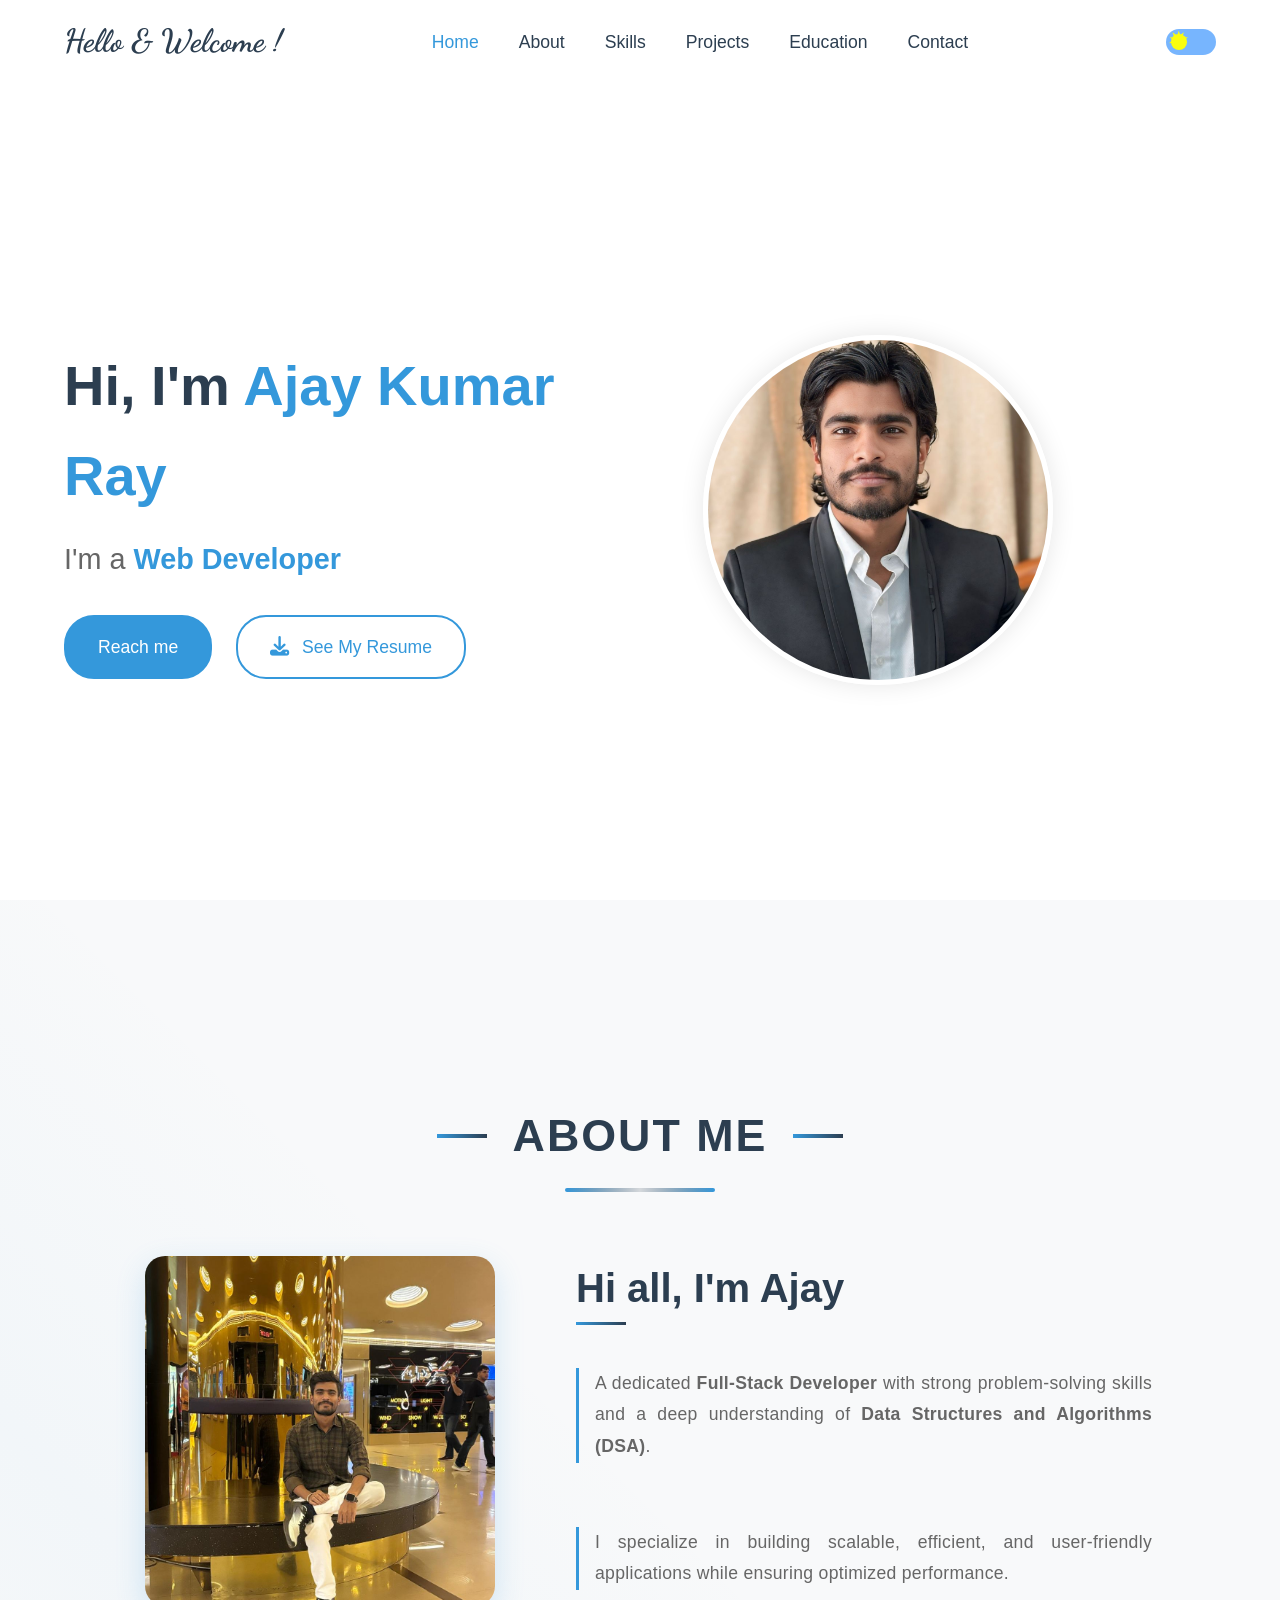
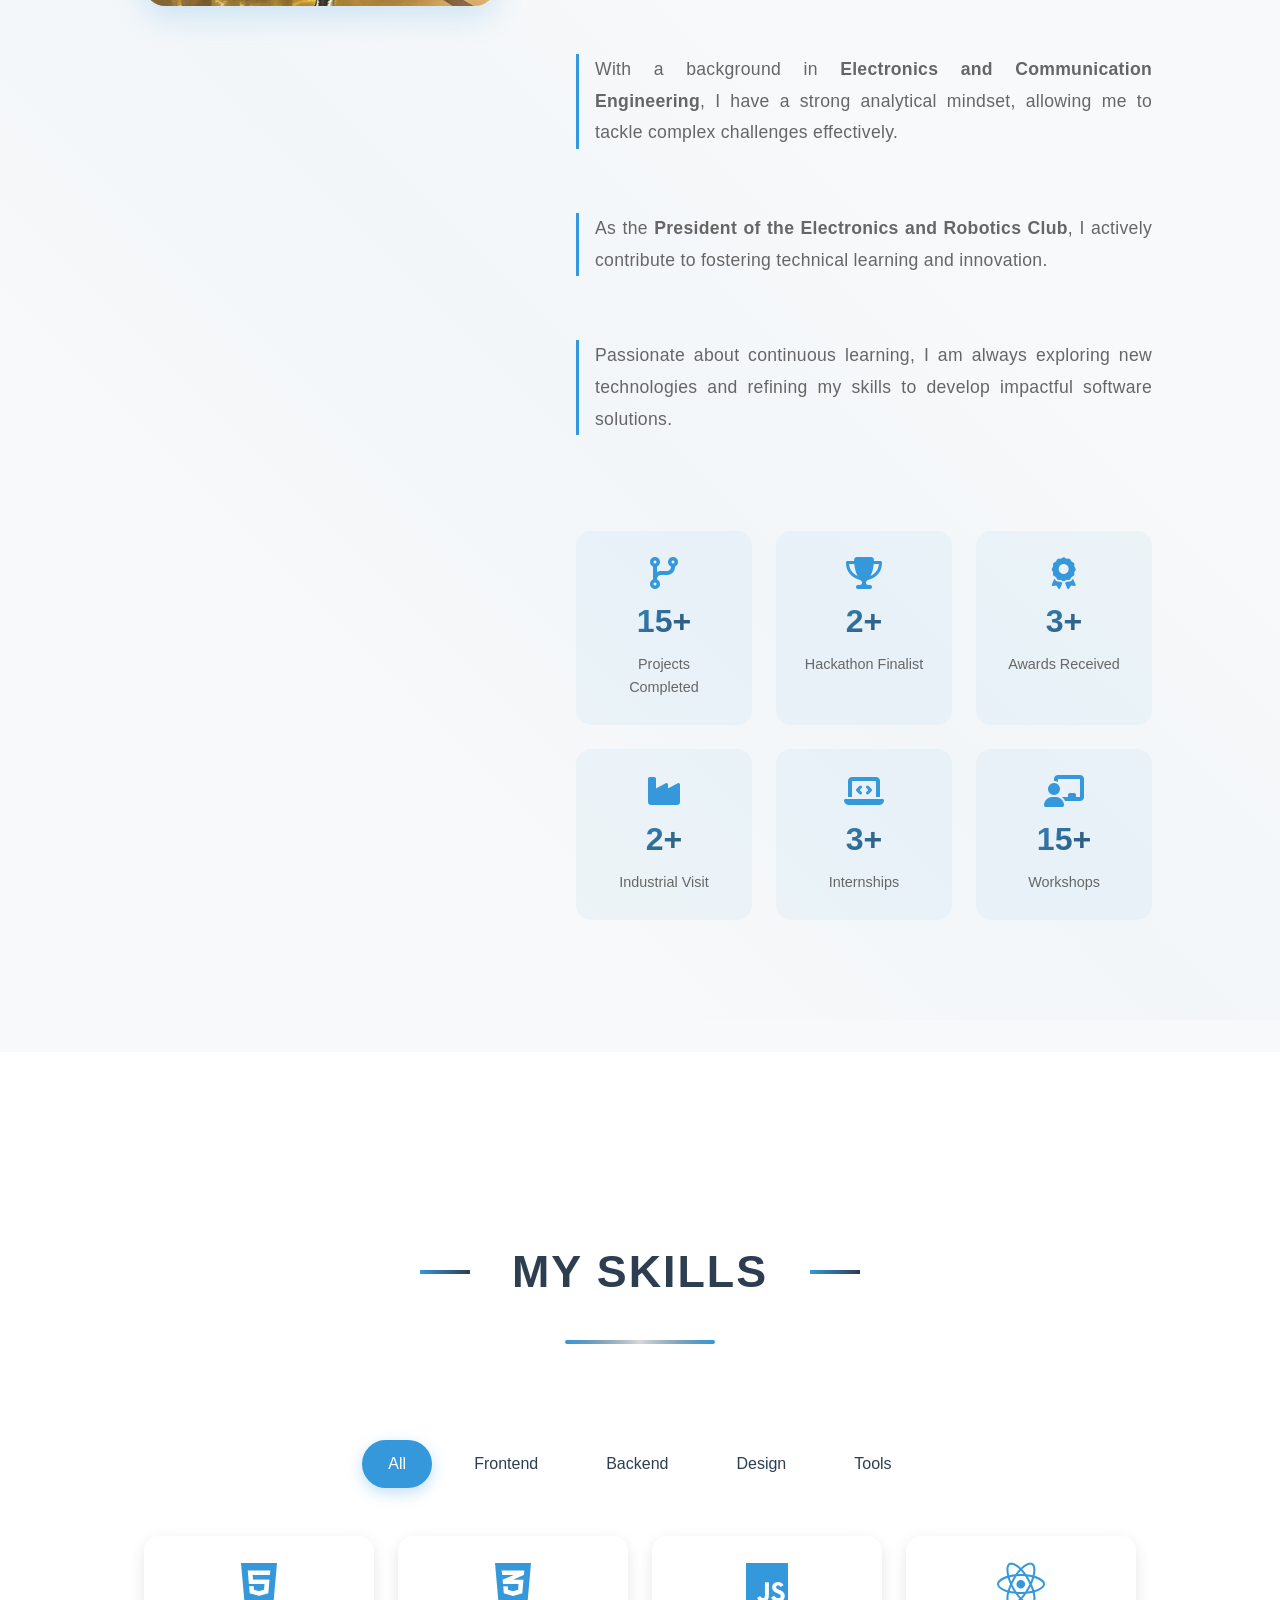
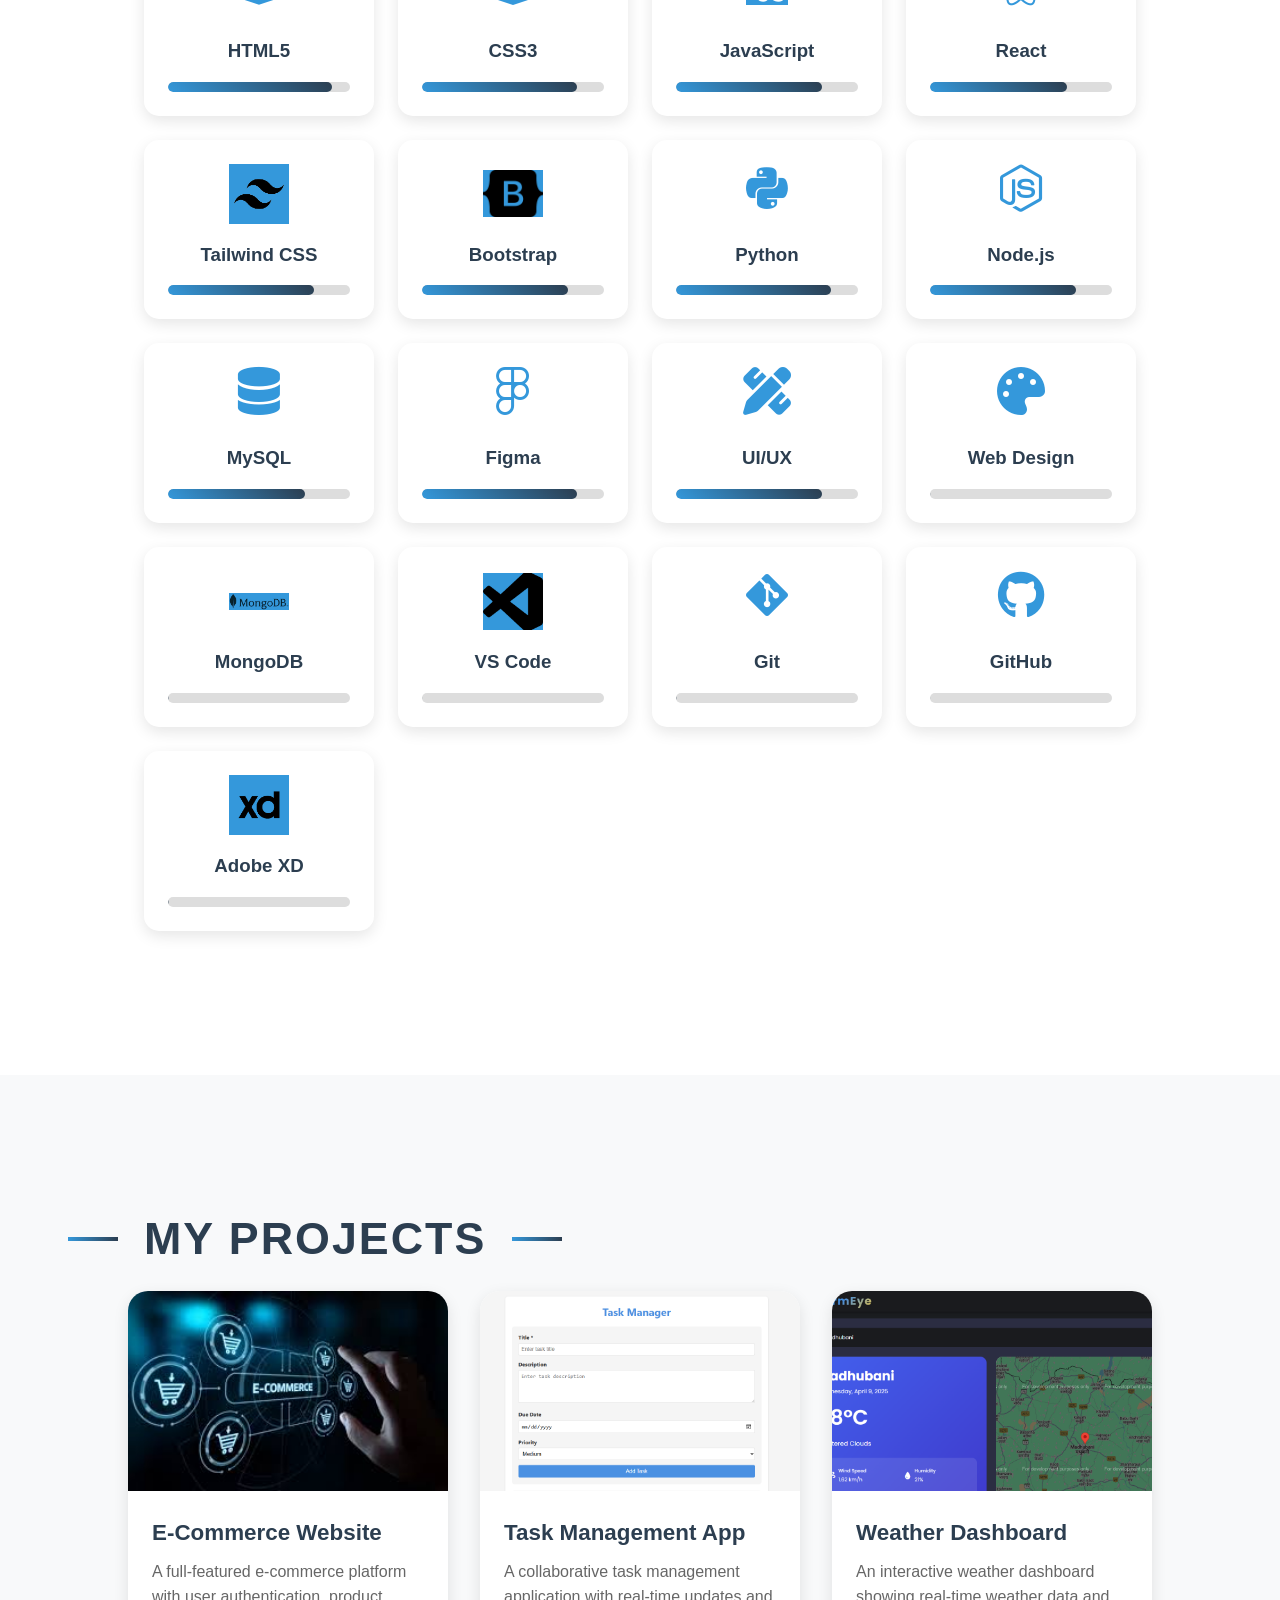
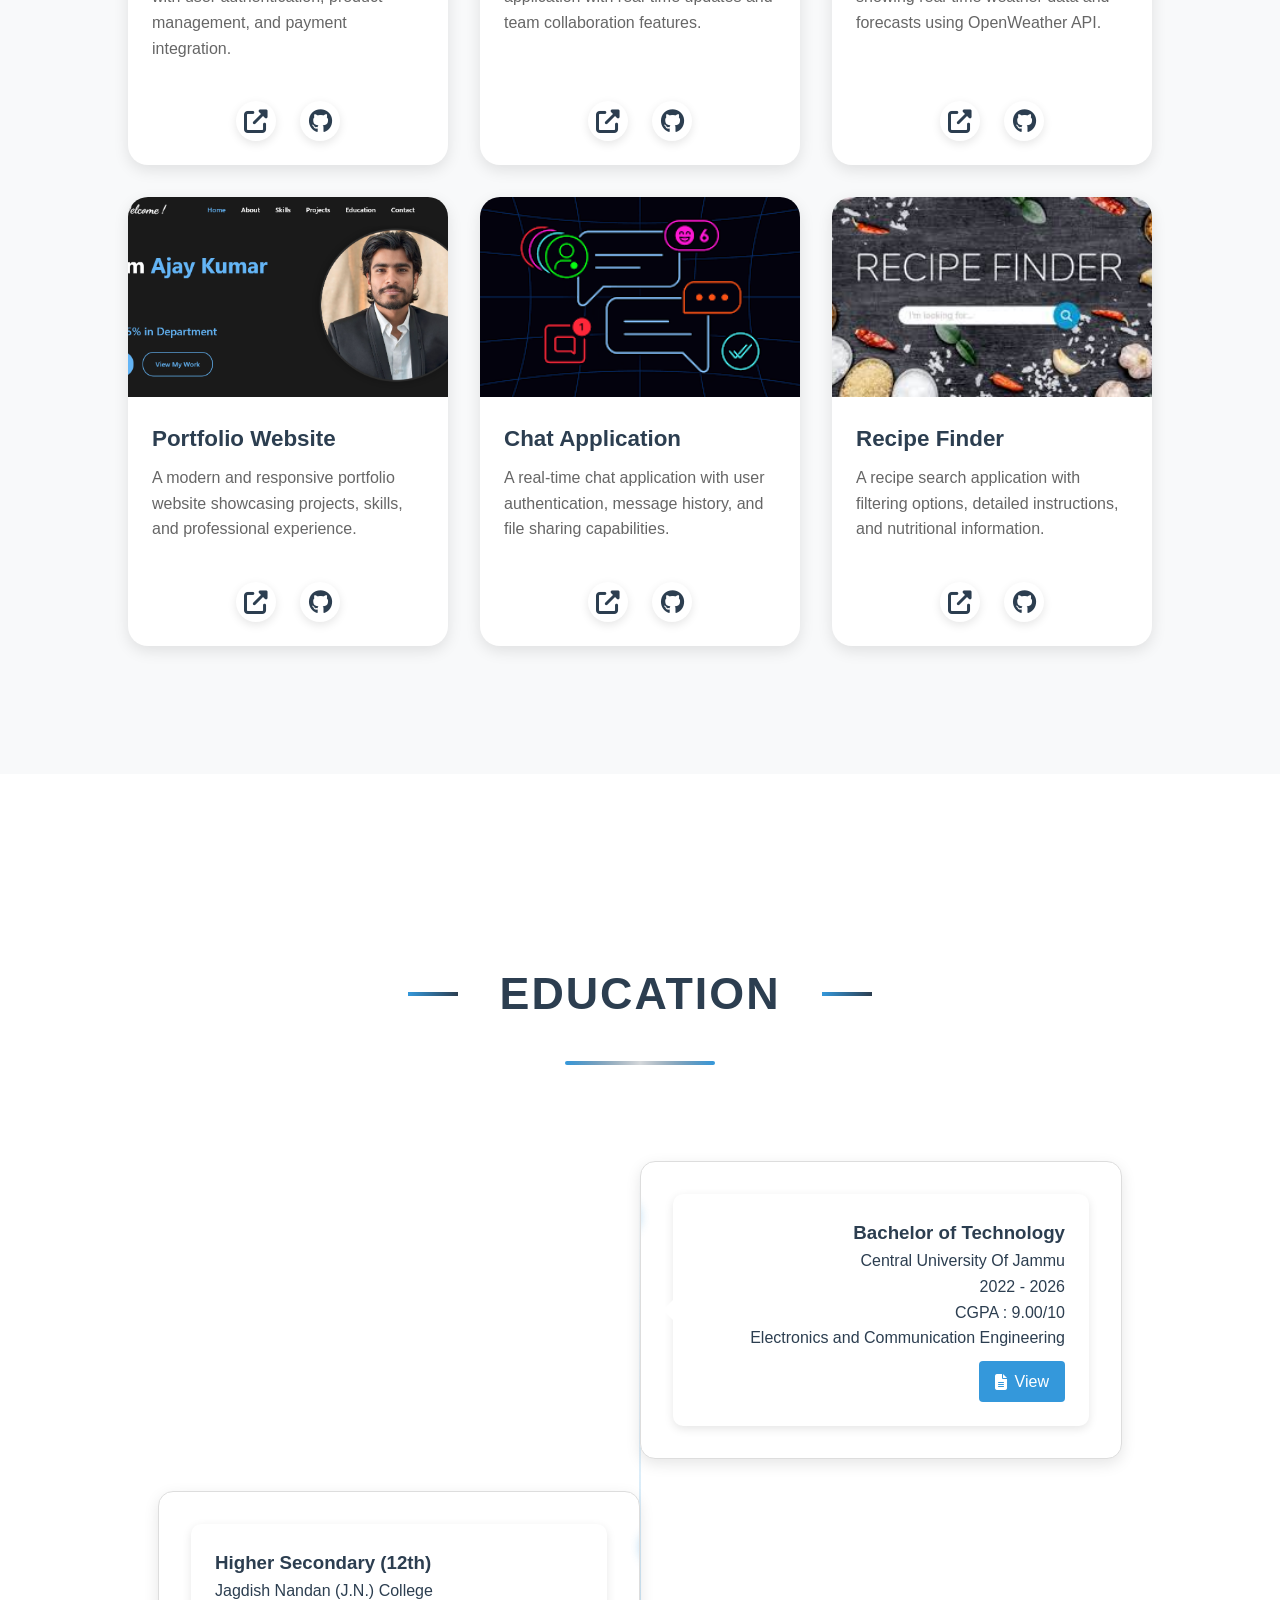
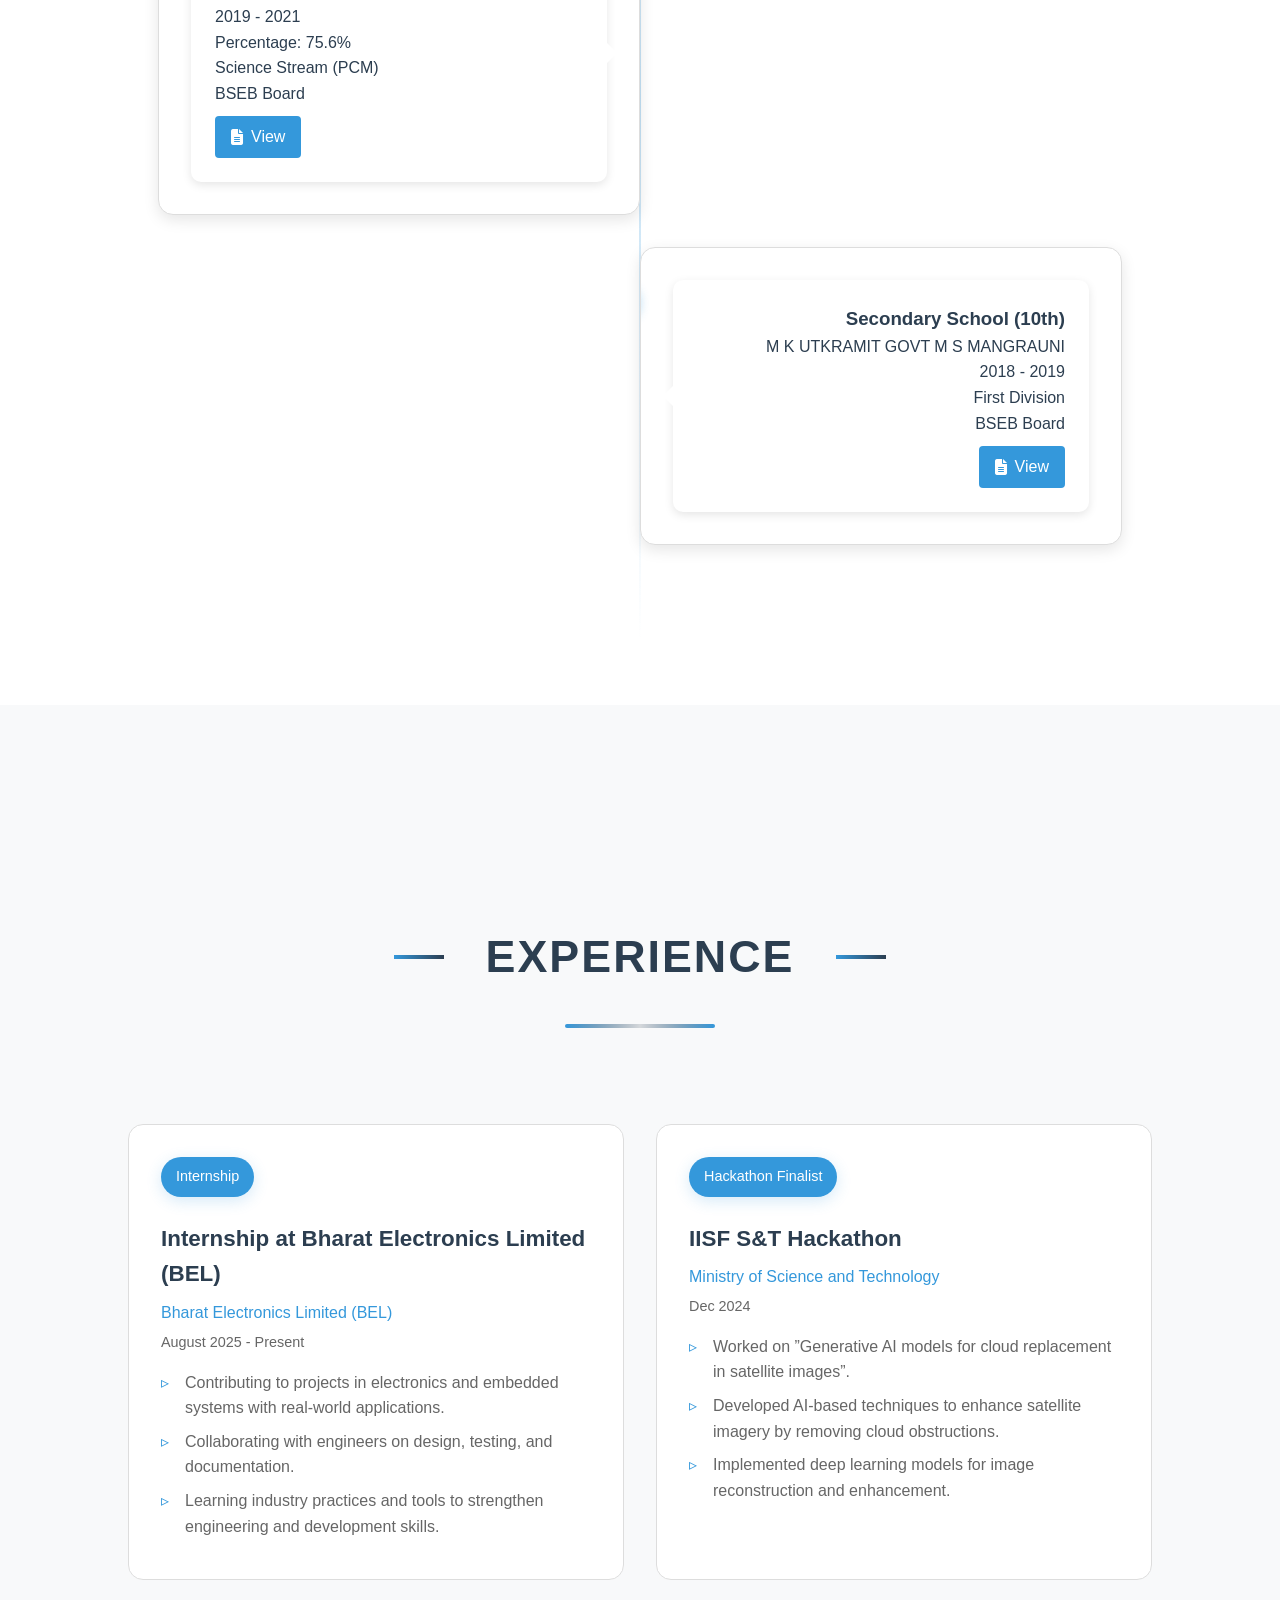
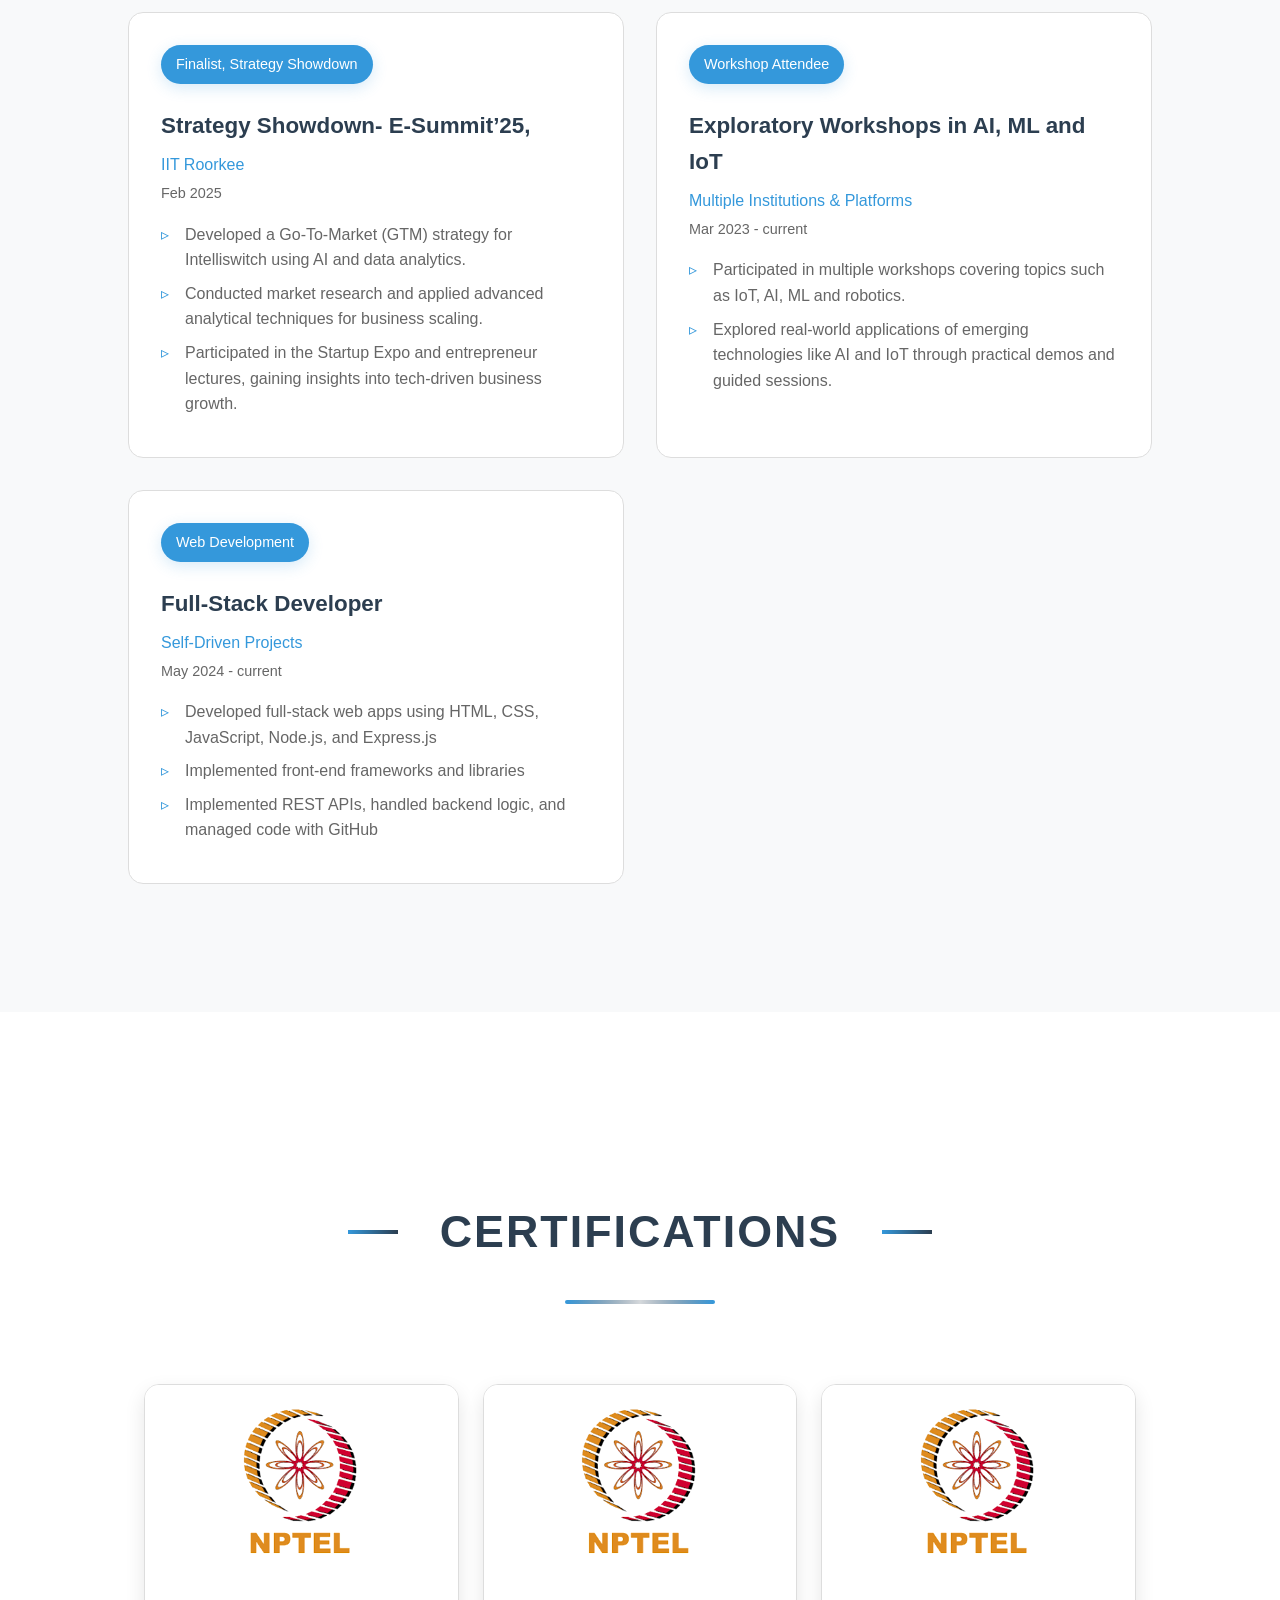
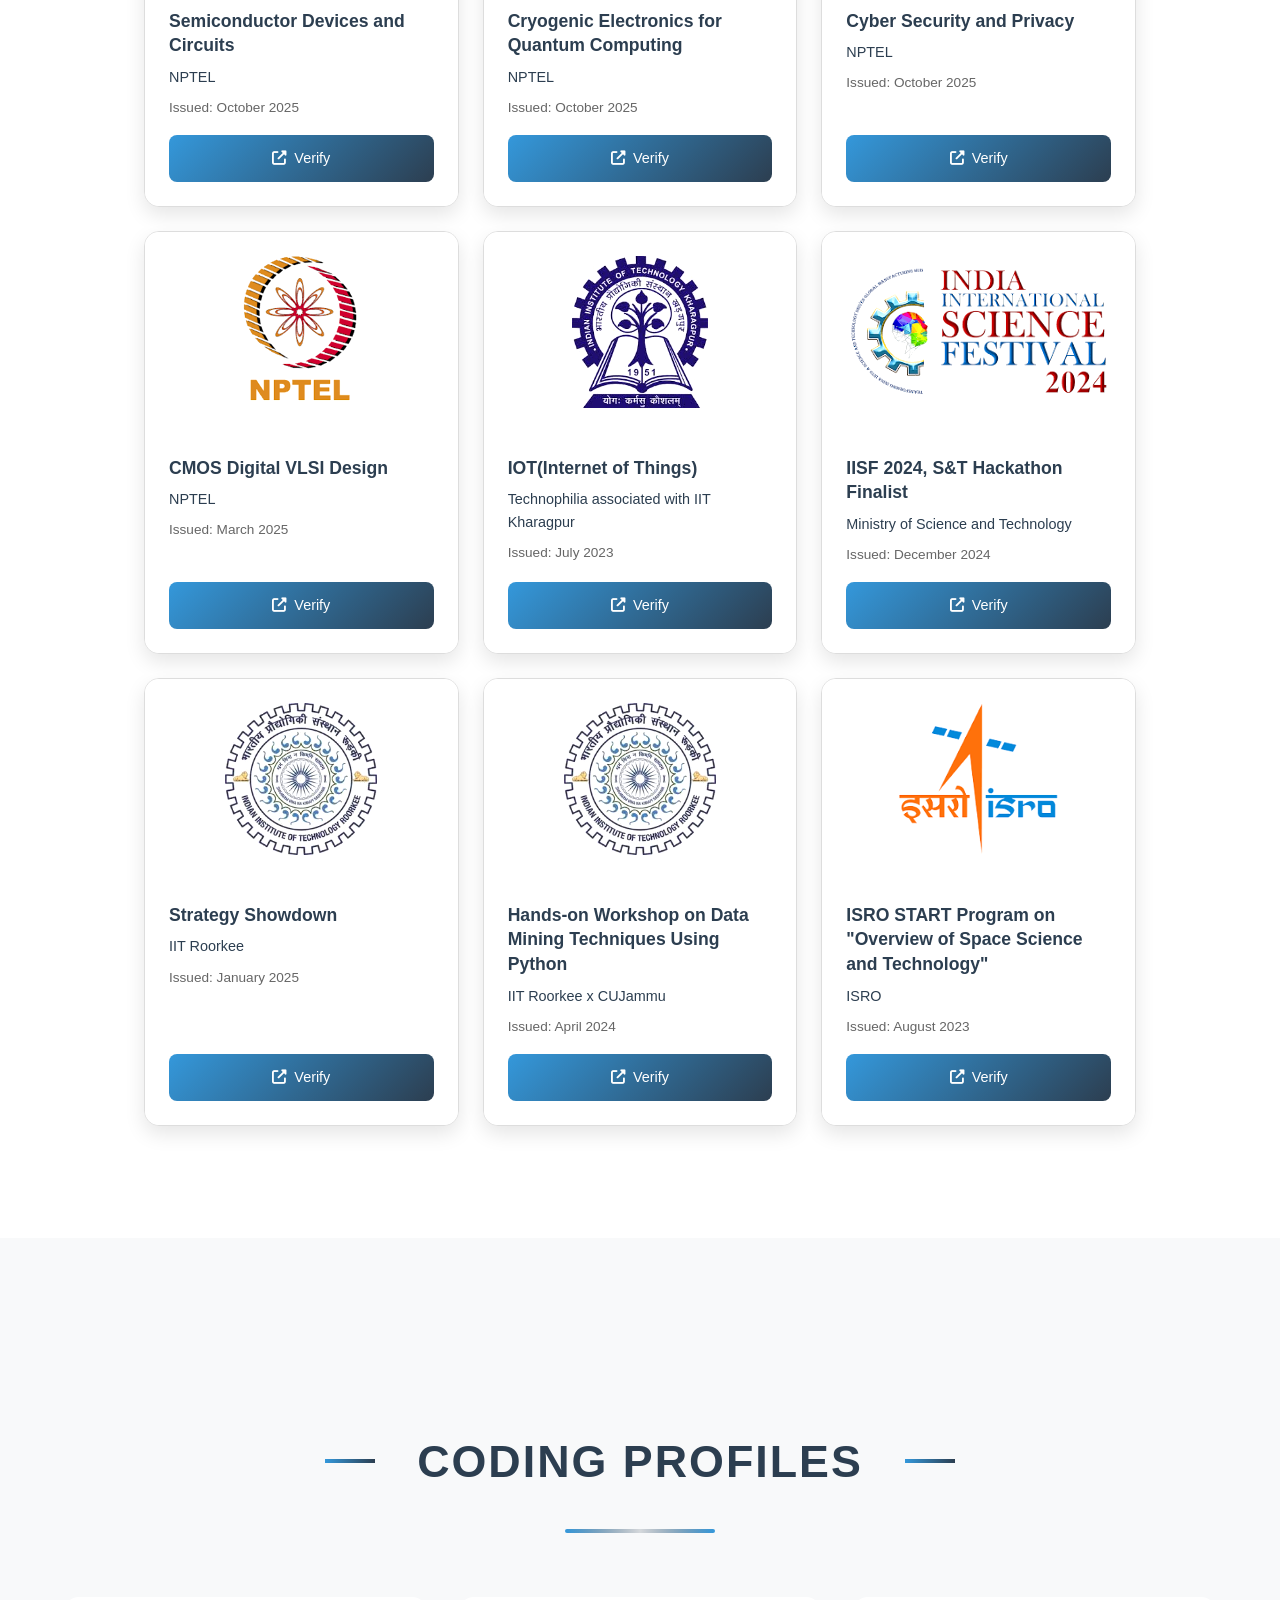
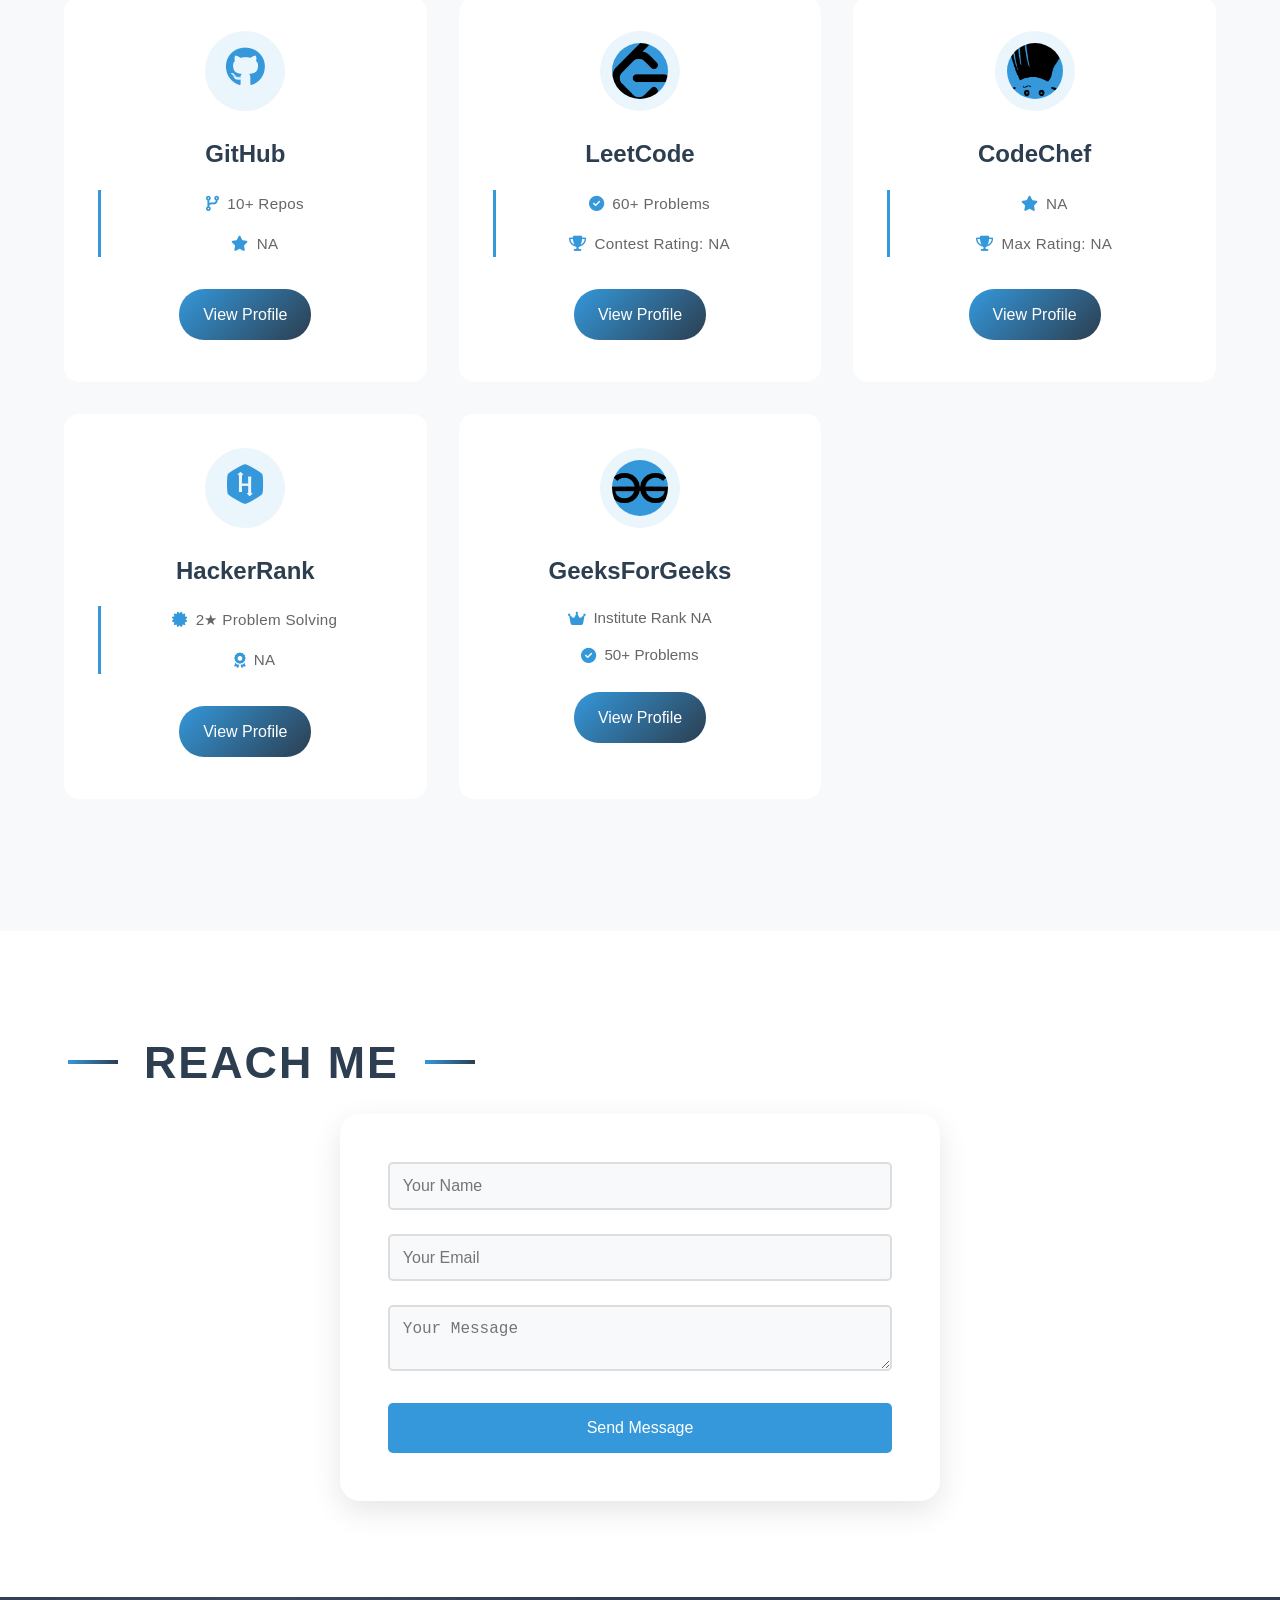
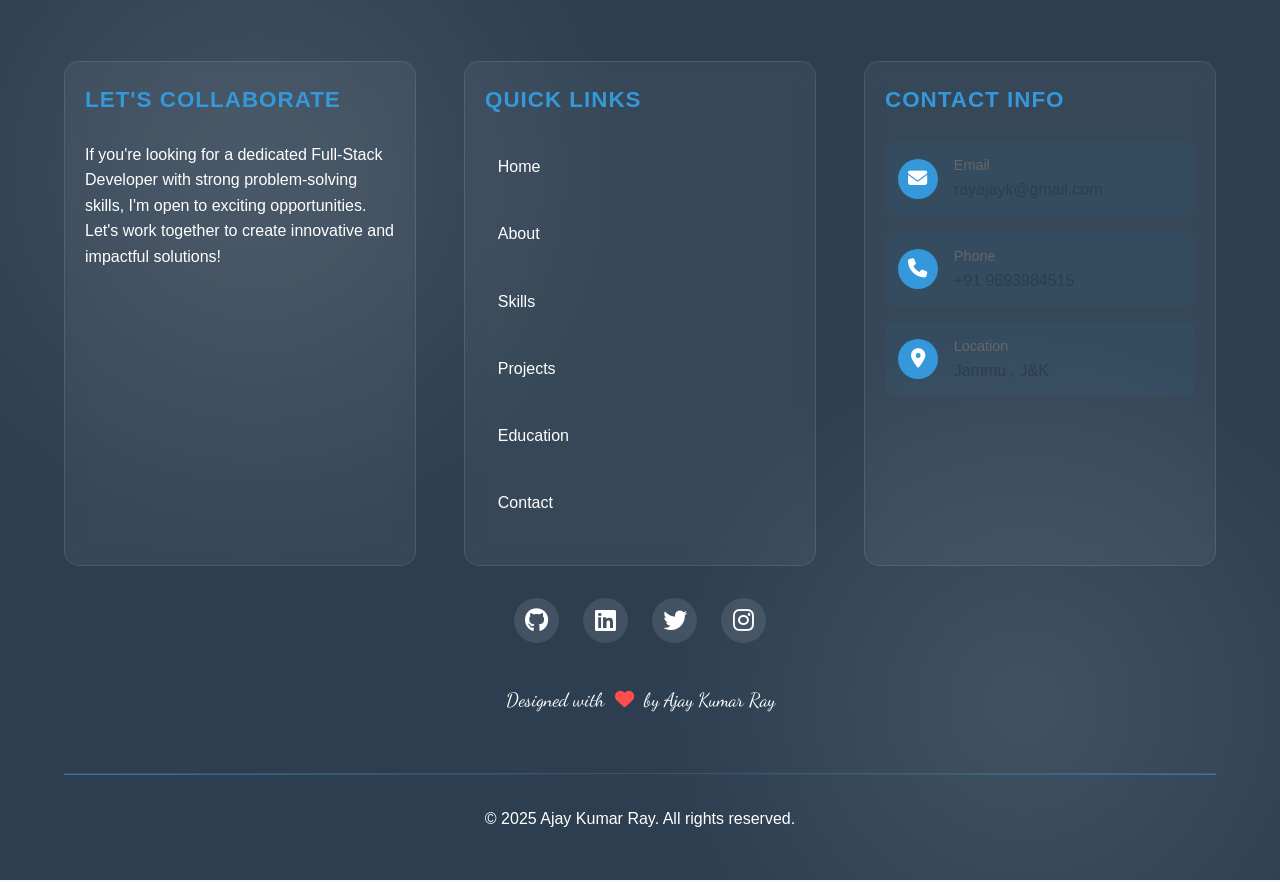
<file: index.html>
<!DOCTYPE html>
<html lang="en">
<head>
    <meta charset="UTF-8">
    <meta name="viewport" content="width=device-width, initial-scale=1.0">
    <title>Ajay Roy - Portfolio</title>
    <link href="https://fonts.googleapis.com/css2?family=Dancing+Script:wght@700&display=swap" rel="stylesheet">
    <link rel="stylesheet" href="style.css">
    <link rel="stylesheet" href="https://cdnjs.cloudflare.com/ajax/libs/font-awesome/6.4.0/css/all.min.css">
    <link rel="icon" href="/Assets/Ajay.jpg">
</head>
<body>
    <!-- Loader -->
    <div class="loader-wrapper">
        <div class="loader">
            <div class="loader-circle"></div>
            <div class="loader-line-mask">
                <div class="loader-line"></div>
            </div>
            <span class="loader-text">Loading...</span>
        </div>
    </div>

    <!-- Navigation -->
    <nav class="navbar">
        <div class="nav-content">
            <a href="#" class="logo">Hello & Welcome ! </a>
            <div class="nav-links">
                <a href="#home" class="active">Home</a>
                <a href="#about">About</a>
                <a href="#skills">Skills</a>
                <a href="#projects">Projects</a>
                <a href="#education">Education</a>
                <a href="#contact">Contact</a>
            </div>
            <div class="theme-toggle">
                <input type="checkbox" id="toggle_checkbox">
                <label for="toggle_checkbox">
                    <div id="star">
                        <div class="star" id="star-1">★</div>
                        <div class="star" id="star-2">★</div>
                    </div>
                    <div id="moon"></div>
                </label>
            </div>
            <div class="hamburger">
                <span></span>
                <span></span>
                <span></span>
            </div>
        </div>
    </nav>

    <!-- Hero Section -->
    <section id="home" class="hero">
        <div class="hero-content">
            <div class="hero-text">
                <h1>Hi, I'm <span class="highlight">Ajay Kumar Ray</span></h1>
                <p class="typing-text">I'm a <span class="typed-text"></span></p>
                <div class="hero-buttons">
                    <a href="#contact" class="cta-button primary">Reach me</a>
                    <a href="/Assets/AJAY.pdf" class="cta-button secondary" download>
                        <i class="fas fa-download"></i> See My Resume
                    </a>
                </div>
            </div>
            <div class="hero-image">
                <img src="/Assets/Ajay.jpg" alt="Profile Picture">
            </div>
        </div>
    </section>

    <!-- About Section -->
    <section id="about" class="about">
        <div class="section-header">
            <h2>About Me</h2>
            <div class="section-line"></div>
        </div>
        <div class="about-content">
            <div class="about-image">
                <img src="/Assets/Ajay_2.jpeg" alt="Ajay Kumar Ray">
            </div>
            <div class="about-text">
                <h3>Hi all, I'm Ajay</h3>
                <p>
                    A dedicated <strong>Full-Stack Developer</strong> with strong problem-solving skills and a deep understanding of 
                    <strong>Data Structures and Algorithms (DSA)</strong>.
                </p>
                <p>
                    I specialize in building scalable, efficient, and user-friendly applications while ensuring optimized performance.
                </p>
                <p>
                    With a background in <strong>Electronics and Communication Engineering</strong>, I have a strong analytical mindset, allowing me to tackle complex challenges effectively.
                </p>
                <p>
                    As the <strong>President of the Electronics and Robotics Club</strong>, I actively contribute to fostering technical learning and innovation.
                </p>
                <p>
                    Passionate about continuous learning, I am always exploring new technologies and refining my skills to develop impactful software solutions.
                </p>
                <div class="achievements-grid">
                    <div class="achievement-item">
                        <i class="fas fa-code-branch"></i>
                        <div class="achievement-content">
                            <span class="achievement-number">15+</span>
                            <span class="achievement-label">Projects Completed</span>
                        </div>
                    </div>
                    <div class="achievement-item">
                        <i class="fas fa-trophy"></i>
                        <div class="achievement-content">
                            <span class="achievement-number">2+</span>
                            <span class="achievement-label">Hackathon Finalist</span>
                        </div>
                    </div>
                    <div class="achievement-item">
                        <i class="fas fa-award"></i>
                        <div class="achievement-content">
                            <span class="achievement-number">3+</span>
                            <span class="achievement-label">Awards Received</span>
                        </div>
                    </div>
                    <div class="achievement-item">
                        <i class="fas fa-industry"></i>
                        <div class="achievement-content">
                            <span class="achievement-number">2+</span>
                            <span class="achievement-label">Industrial Visit</span>
                        </div>
                    </div>
                    <div class="achievement-item">
                        <i class="fas fa-laptop-code"></i>
                        <div class="achievement-content">
                            <span class="achievement-number">3+</span>
                            <span class="achievement-label">Internships</span>
                        </div>
                    </div>
                    <div class="achievement-item">
                        <i class="fas fa-chalkboard-teacher"></i>
                        <div class="achievement-content">
                            <span class="achievement-number">15+</span>
                            <span class="achievement-label">Workshops</span>
                        </div>
                    </div>
                </div>
            </div>
        </div>
    </section>

    <!-- Skills Section -->
    <section id="skills" class="skills">
        <div class="section-header">
            <h2>My Skills</h2>
            <div class="section-line"></div>
        </div>
        <div class="skills-container">
            <div class="skills-tabs">
                <button class="tab-btn active" data-tab="all">All</button>
                <button class="tab-btn" data-tab="frontend">Frontend</button>
                <button class="tab-btn" data-tab="backend">Backend</button>
                <button class="tab-btn" data-tab="design">Design</button>
                <button class="tab-btn" data-tab="tools">Tools</button>
            </div>
            <div class="skills-content">
                <div class="tab-content active" id="all">
                    <div class="skills-grid">
                        <div class="skill-card">
                            <i class="fab fa-html5"></i>
                            <h3>HTML5</h3>
                            <div class="progress-bar">
                                <div class="progress" style="width: 90%"></div>
                            </div>
                        </div>
                        <div class="skill-card">
                            <i class="fab fa-css3-alt"></i>
                            <h3>CSS3</h3>
                            <div class="progress-bar">
                                <div class="progress" style="width: 85%"></div>
                            </div>
                        </div>
                        <div class="skill-card">
                            <i class="fab fa-js"></i>
                            <h3>JavaScript</h3>
                            <div class="progress-bar">
                                <div class="progress" style="width: 80%"></div>
                            </div>
                        </div>
                        <div class="skill-card">
                            <i class="fab fa-react"></i>
                            <h3>React</h3>
                            <div class="progress-bar">
                                <div class="progress" style="width: 75%"></div>
                            </div>
                        </div>
                        <div class="skill-card">
                            <img src="/Assets/TailwindCSS.png" alt="Tailwind CSS" class="skill-icon">
                            <h3>Tailwind CSS</h3>
                            <div class="progress-bar">
                                <div class="progress" style="width: 80%"></div>
                            </div>
                        </div>
                        <div class="skill-card">
                            <img src="/Assets/Bootstrap.png" alt="Bootstrap" class="skill-icon">
                            <h3>Bootstrap</h3>
                            <div class="progress-bar">
                                <div class="progress" style="width: 80%"></div>
                            </div>
                        </div>
                        <div class="skill-card">
                            <i class="fab fa-python"></i>
                            <h3>Python</h3>
                            <div class="progress-bar">
                                <div class="progress" style="width: 85%"></div>
                            </div>
                        </div>
                        <div class="skill-card">
                            <i class="fab fa-node-js"></i>
                            <h3>Node.js</h3>
                            <div class="progress-bar">
                                <div class="progress" style="width: 80%"></div>
                            </div>
                        </div>
                        <div class="skill-card">
                            <i class="fas fa-database"></i>
                            <h3>MySQL</h3>
                            <div class="progress-bar">
                                <div class="progress" style="width: 75%"></div>
                            </div>
                        </div>
                        <!-- <div class="skill-card">
                            <i class="fab fa-php"></i>
                            <h3>PHP</h3>
                            <div class="progress-bar">
                                <div class="progress" style="width: 70%"></div>
                            </div>
                        </div> -->
                        <div class="skill-card">
                            <i class="fab fa-figma"></i>
                            <h3>Figma</h3>
                            <div class="progress-bar">
                                <div class="progress" style="width: 85%"></div>
                            </div>
                        </div>
                        <div class="skill-card">
                            <i class="fas fa-pencil-ruler"></i>
                            <h3>UI/UX</h3>
                            <div class="progress-bar">
                                <div class="progress" style="width: 80%"></div>
                            </div>
                        </div>
                        <div class="skill-card">
                            <i class="fas fa-palette"></i>
                            <h3>Web Design</h3>
                            <div class="progress-bar">
                                <div class="progress" style="width: 90%"></div>
                            </div>
                        </div>
                        <div class="skill-card">
                            <img src="/Assets/MongoDb.png" alt="MongoDB" class="skill-icon">
                            <h3>MongoDB</h3>
                            <div class="progress-bar">
                                <div class="progress" style="width: 80%"></div>
                            </div>
                        </div>
                        <div class="skill-card">
                            <img src="/Assets/VSCode.png" alt="VS Code" class="skill-icon">
                            <h3>VS Code</h3>
                            <div class="progress-bar">
                                <div class="progress" style="width: 95%"></div>
                            </div>
                        </div>
                        <div class="skill-card">
                            <i class="fab fa-git-alt"></i>
                            <h3>Git</h3>
                            <div class="progress-bar">
                                <div class="progress" style="width: 85%"></div>
                            </div>
                        </div>
                        <div class="skill-card">
                            <i class="fa-brands fa-github"></i>
                            <h3>GitHub</h3>
                            <div class="progress-bar">
                                <div class="progress" style="width: 95%"></div>
                            </div>
                        </div>
                        <div class="skill-card">
                            <img src="/Assets/XD.png" alt="Adobe XD" class="skill-icon">
                            <h3>Adobe XD</h3>
                            <div class="progress-bar">
                                <div class="progress" style="width: 75%"></div>
                            </div>
                        </div>
                    </div>
                </div>
                <div class="tab-content" id="frontend">
                    <div class="skills-grid">
                        <div class="skill-card">
                            <i class="fab fa-html5"></i>
                            <h3>HTML5</h3>
                            <div class="progress-bar">
                                <div class="progress" style="width: 90%"></div>
                            </div>
                        </div>
                        <div class="skill-card">
                            <i class="fab fa-css3-alt"></i>
                            <h3>CSS3</h3>
                            <div class="progress-bar">
                                <div class="progress" style="width: 85%"></div>
                            </div>
                        </div>
                        <div class="skill-card">
                            <i class="fab fa-js"></i>
                            <h3>JavaScript</h3>
                            <div class="progress-bar">
                                <div class="progress" style="width: 80%"></div>
                            </div>
                        </div>
                        <div class="skill-card">
                            <i class="fab fa-react"></i>
                            <h3>React</h3>
                            <div class="progress-bar">
                                <div class="progress" style="width: 75%"></div>
                            </div>
                        </div>
                        <div class="skill-card">
                            <img src="/Assets/TailwindCSS.png" alt="MongoDB" class="skill-icon">
                            <h3>Tailwind CSS</h3>
                            <div class="progress-bar">
                                <div class="progress" style="width: 80%"></div>
                            </div>
                        </div>
                        <div class="skill-card">
                            <img src="/Assets/Bootstrap.png" alt="MongoDB" class="skill-icon">
                            <h3>Bootstrap</h3>
                            <div class="progress-bar">
                                <div class="progress" style="width: 80%"></div>
                            </div>
                        </div>
                    </div>
                </div>
                <div class="tab-content" id="backend">
                    <div class="skills-grid">
                        <div class="skill-card">
                            <i class="fab fa-python"></i>
                            <h3>Python</h3>
                            <div class="progress-bar">
                                <div class="progress" style="width: 85%"></div>
                            </div>
                        </div>
                        <div class="skill-card">
                            <i class="fab fa-node-js"></i>
                            <h3>Node.js</h3>
                            <div class="progress-bar">
                                <div class="progress" style="width: 80%"></div>
                            </div>
                        </div>
                        <div class="skill-card">
                            <i class="fas fa-database"></i>
                            <h3>MySQL</h3>
                            <div class="progress-bar">
                                <div class="progress" style="width: 75%"></div>
                            </div>
                        </div>
                        <div class="skill-card">
                            <img src="/Assets/MongoDb.png" alt="MongoDB" class="skill-icon">
                            <h3>MongoDB</h3>
                            <div class="progress-bar">
                                <div class="progress" style="width: 80%"></div>
                            </div>
                        </div>
                        <!-- <div class="skill-card">
                            <i class="fab fa-php"></i>
                            <h3>PHP</h3>
                            <div class="progress-bar">
                                <div class="progress" style="width: 70%"></div>
                            </div>
                        </div> -->
                    </div>
                </div>
                <div class="tab-content" id="design">
                    <div class="skills-grid">
                        <div class="skill-card">
                            <i class="fab fa-figma"></i>
                            <h3>Figma</h3>
                            <div class="progress-bar">
                                <div class="progress" style="width: 85%"></div>
                            </div>
                        </div>
                        <div class="skill-card">
                            <i class="fas fa-pencil-ruler"></i>
                            <h3>UI/UX</h3>
                            <div class="progress-bar">
                                <div class="progress" style="width: 80%"></div>
                            </div>
                        </div>
                        <div class="skill-card">
                            <i class="fas fa-palette"></i>
                            <h3>Web Design</h3>
                            <div class="progress-bar">
                                <div class="progress" style="width: 90%"></div>
                            </div>
                        </div>
                        <div class="skill-card">
                            <img src="/Assets/XD.png" alt="Adobe XD" class="skill-icon">
                            <h3>Adobe XD</h3>
                            <div class="progress-bar">
                                <div class="progress" style="width: 75%"></div>
                            </div>
                        </div>
                    </div>
                </div>
                <div class="tab-content" id="tools">
                    <div class="skills-grid">
                        <div class="skill-card">
                            <i class="fab fa-git-alt"></i>
                            <h3>Git</h3>
                            <div class="progress-bar">
                                <div class="progress" style="width: 85%"></div>
                            </div>
                        </div>
                        <div class="skill-card">
                            <i class="fa-brands fa-github"></i>
                            <h3>GitHub</h3>
                            <div class="progress-bar">
                                <div class="progress" style="width: 95%"></div>
                            </div>
                        </div>
                        
                        <div class="skill-card">
                            <img src="/Assets/VSCode.png" alt="VS Code" class="skill-icon">
                            <h3>VS Code</h3>
                            <div class="progress-bar">
                                <div class="progress" style="width: 95%"></div>
                            </div>
                        </div>
                        <div class="skill-card">
                            <img src="/Assets/XD.png" alt="Adobe XD" class="skill-icon">
                            <h3>Adobe XD</h3>
                            <div class="progress-bar">
                                <div class="progress" style="width: 75%"></div>
                            </div>
                        </div>
                    </div>
                </div>
            </div>
        </div>
    </section>

    <!-- Projects Section -->
    <section id="projects" class="projects">
        <h2>My Projects</h2>
        <div class="projects-grid">
            <div class="project-card">
                <img src="/Assets/ECommerce.jpg" alt="Project 1">
                <h3>E-Commerce Website</h3>
                <p>A full-featured e-commerce platform with user authentication, product management, and payment integration.</p>
                <div class="project-links">
                    <a href="#" target="_blank"><i class="fas fa-external-link-alt"></i></a>
                    <a href="#" target="_blank"><i class="fab fa-github"></i></a>
                </div>
            </div>
            <div class="project-card">
                <img src="/Assets/Task_management.png" alt="Project 2">
                <h3>Task Management App</h3>
                <p>A collaborative task management application with real-time updates and team collaboration features.</p>
                <div class="project-links">
                    <a href="https://www.linkedin.com/posts/ajay-kumar-ray01_taskmanagementapp-react-vite-activity-7334089478208110592-xbON?utm_source=share&utm_medium=member_desktop&rcm=ACoAAEK2hhUBpkruyXCftATdHH2hMtYbzwCSyXg" target="_blank"><i class="fas fa-external-link-alt"></i></a>
                    <a href="https://github.com/ajayray-ece/Task_Management_" target="_blank"><i class="fab fa-github"></i></a>
                </div>
            </div>
            <div class="project-card">
                <img src="/Assets/Weather_Dashboard.png" alt="Project 3">
                <h3>Weather Dashboard</h3>
                <p>An interactive weather dashboard showing real-time weather data and forecasts using OpenWeather API.</p>
                <div class="project-links">
                    <a href="https://ajayray-ece.github.io/Weather/" target="_blank"><i class="fas fa-external-link-alt"></i></a>
                    <a href="https://github.com/ajayray-ece/Weather" target="_blank"><i class="fab fa-github"></i></a>
                </div>
            </div>
            <div class="project-card">
                <img src="/Assets/Screenshot 2025-03-25 155250.png" alt="Project 4">
                <h3>Portfolio Website</h3>
                <p>A modern and responsive portfolio website showcasing projects, skills, and professional experience.</p>
                <div class="project-links">
                    <a href="https://ajayray-ece.github.io/" target="_blank"><i class="fas fa-external-link-alt"></i></a>
                    <a href="https://github.com/ajayray-ece/ajayray-ece.github.io" target="_blank"><i class="fab fa-github"></i></a>
                </div>
            </div>
            <div class="project-card">
                <img src="/Assets/Chat_Appl.png" alt="Project 5">
                <h3>Chat Application</h3>
                <p>A real-time chat application with user authentication, message history, and file sharing capabilities.</p>
                <div class="project-links">
                    <a href="#" target="_blank"><i class="fas fa-external-link-alt"></i></a>
                    <a href="#" target="_blank"><i class="fab fa-github"></i></a>
                </div>
            </div>
            <div class="project-card">
                <img src="/Assets/recipe_finder.jpg" alt="Project 6">
                <h3>Recipe Finder</h3>
                <p>A recipe search application with filtering options, detailed instructions, and nutritional information.</p>
                <div class="project-links">
                    <a href="#" target="_blank"><i class="fas fa-external-link-alt"></i></a>
                    <a href="#" target="_blank"><i class="fab fa-github"></i></a>
                </div>
            </div>
        </div>
    </section>

    <!-- Education Section -->
    <section id="education" class="education">
        <div class="section-header">
            <h2>Education</h2>
            <div class="section-line"></div>
        </div>
        <div class="education-timeline">
            <div class="education-card">
                <div class="education-icon">
                    <i class="fas fa-graduation-cap"></i>
                </div>
                <div class="education-content">
                    <h3>Bachelor of Technology</h3>
                    <p class="education-school">Central University Of Jammu</p>
                    <p class="education-year">2022 - 2026</p>
                    <p class="education-grade">CGPA : 9.00/10</p>
                    <p class="education-description">Electronics and Communication Engineering</p>
                    <a href="Assets/B.Tech_upto(6th).pdf" class="view-marksheet-link" target="_blank">
                        <i class="fas fa-file-alt"></i> View 
                    </a>
                </div>
            </div>
            <div class="education-card">
                <div class="education-icon">
                    <i class="fas fa-school"></i>
                </div>
                <div class="education-content">
                    <h3>Higher Secondary (12th)</h3>
                    <p class="education-school">Jagdish Nandan (J.N.) College</p>
                    <p class="education-year">2019 - 2021</p>
                    <p class="education-grade">Percentage: 75.6%</p>
                    <p class="education-description">Science Stream (PCM)</p>
                    <p>BSEB Board</p>
                    <a href="/Assets/12th marksheet.pdf" class="view-marksheet-link" target="_blank">
                        <i class="fas fa-file-alt"></i> View 
                    </a>
                </div>
            </div>
            <div class="education-card">
                <div class="education-icon">
                    <i class="fas fa-school"></i>
                </div>
                <div class="education-content">
                    <h3>Secondary School (10th)</h3>
                    <p class="education-school">M K UTKRAMIT GOVT M S MANGRAUNI </p>
                    <p class="education-year">2018 - 2019</p>
                    <p class="education-grade">First Division</p>
                    <p class="education-description">BSEB Board</p>
                    <a href="/Assets/10th marksheet.pdf" class="view-marksheet-link" target="_blank">
                        <i class="fas fa-file-alt"></i> View 
                    </a>
                </div>
            </div>
        </div>
    </section>

    <!-- Experience Section -->
    <section id="experience" class="experience">
        <div class="section-header">
            <h2>Experience</h2>
            <div class="section-line"></div>
        </div>
        <div class="experience-container">
            <div class="experience-card">
                <div class="experience-description">
                    <p>Internship</p>
                </div>
                <div class="experience-content">
                    <h3>Internship at Bharat Electronics Limited (BEL)</h3>
                    <p class="company">Bharat Electronics Limited (BEL)</p>
                    <p class="duration">August 2025 - Present</p>
                    <ul class="experience-details">
                        <li>Contributing to projects in electronics and embedded systems with real-world applications.</li>
                        <li>Collaborating with engineers on design, testing, and documentation.</li>
                        <li>Learning industry practices and tools to strengthen engineering and development skills.</li>
                    </ul>
                </div>
            </div>
            <div class="experience-card">
                <div class="experience-description">
                    <p>Hackathon Finalist</p>
                </div>
                <div class="experience-content">
                    <h3>IISF S&T Hackathon</h3>
                    <p class="company">Ministry of Science and Technology</p>
                    <p class="duration">Dec 2024</p>
                    <ul class="experience-details">
                        <li>Worked on ”Generative AI models for cloud replacement in satellite images”.</li>
                        <li>Developed AI-based techniques to enhance satellite imagery by removing cloud obstructions.</li>
                        <li>Implemented deep learning models for image reconstruction and enhancement.</li>
                    </ul>
                </div>
            </div>
            <div class="experience-card">
                <div class="experience-description">
                    <p>Finalist, Strategy Showdown</p>
                </div>
                <div class="experience-content">
                    <h3>Strategy Showdown- E-Summit’25,</h3>
                    <p class="company">IIT Roorkee</p>
                    <p class="duration">Feb 2025</p>
                    <ul class="experience-details">
                        <li>Developed a Go-To-Market (GTM) strategy for Intelliswitch using AI and data analytics.</li>
                        <li> Conducted market research and applied advanced analytical techniques for business scaling.</li>
                        <li>Participated in the Startup Expo and entrepreneur lectures, gaining insights into tech-driven business
                            growth.</li>
                    </ul>
                </div>
            </div>
            <div class="experience-card">
                <div class="experience-description">
                    <p>Workshop Attendee</p>
                </div>
                <div class="experience-content">
                    <h3>Exploratory Workshops in AI, ML and IoT</h3>
                    <p class="company">Multiple Institutions & Platforms</p>
                    <p class="duration">Mar 2023 - current</p>
                    <ul class="experience-details">
                        <li>Participated in multiple workshops covering topics such as IoT, AI, ML and robotics.</li>
                        <li>Explored real-world applications of emerging technologies like AI and IoT through practical demos and guided sessions.</li>
                    </ul>
                </div>
            </div>
            <div class="experience-card">
                <div class="experience-description">
                    <p>Web Development</p>
                </div>
                <div class="experience-content">
                    <h3>Full-Stack Developer</h3>
                    <p class="company">Self-Driven Projects</p>
                    <p class="duration">May 2024 - current</p>
                    <ul class="experience-details">
                        <li>Developed full-stack web apps using HTML, CSS, JavaScript, Node.js, and Express.js</li>
                        <li>Implemented front-end frameworks and libraries</li>
                        <li> Implemented REST APIs, handled backend logic, and managed code with GitHub</li>
                    </ul>
                </div>
            </div>
            
        </div>
    </section>

    <!-- Certifications Section -->
    <section id="certifications" class="certifications">
        <div class="section-header">
            <h2>Certifications</h2>
            <div class="section-line"></div>
        </div>
        <div class="certifications-container">

            <div class="certification-card">
                <div class="certification-image">
                    <img src="/Assets/nptel.png" alt="NPTEL Logo">
                </div>
                <div class="certification-content">
                    <h3>Semiconductor Devices and Circuits</h3>
                    <p class="issuer">NPTEL</p>
                    <p class="date">Issued: October 2025</p>
                    <a href="/Assets/Semiconductor Devices and Circuits.pdf" class="view-certificate" target="_blank">
                        <i class="fas fa-external-link-alt"></i> Verify
                    </a>
                </div>
            </div>

            <div class="certification-card">
                <div class="certification-image">
                    <img src="/Assets/nptel.png" alt="NPTEL Logo">
                </div>
                <div class="certification-content">
                    <h3>Cryogenic Electronics for Quantum Computing</h3>
                    <p class="issuer">NPTEL</p>
                    <p class="date">Issued: October 2025</p>
                    <a href="/Assets/Cryogenic Electronics for Quantum Computing.pdf" class="view-certificate" target="_blank">
                        <i class="fas fa-external-link-alt"></i> Verify
                    </a>
                </div>
            </div>

            <div class="certification-card">
                <div class="certification-image">
                    <img src="/Assets/nptel.png" alt="NPTEL Logo">
                </div>
                <div class="certification-content">
                    <h3>Cyber Security and Privacy</h3>
                    <p class="issuer">NPTEL</p>
                    <p class="date">Issued: October 2025</p>
                    <a href="/Assets/Cyber Security and Privacy.pdf" class="view-certificate" target="_blank">
                        <i class="fas fa-external-link-alt"></i> Verify
                    </a>
                </div>
            </div>

            <div class="certification-card">
                <div class="certification-image">
                    <img src="/Assets/nptel.png" alt="NPTEL Logo">
                </div>
                <div class="certification-content">
                    <h3>CMOS Digital VLSI Design</h3>
                    <p class="issuer">NPTEL</p>
                    <p class="date">Issued: March 2025</p>
                    <a href="/Assets/CMOS Digital VLSI Design.pdf" class="view-certificate" target="_blank">
                        <i class="fas fa-external-link-alt"></i> Verify
                    </a>
                </div>
            </div>
            
            <div class="certification-card">
                <div class="certification-image">
                    <img src="/Assets/IIT_KGP.jpeg" alt="IIT_KGP Logo">
                </div>
                <div class="certification-content">
                    <h3>IOT(Internet of Things)</h3>
                    <p class="issuer">Technophilia associated with IIT Kharagpur</p>
                    <p class="date">Issued: July 2023</p>
                    <a href="/Assets/IOT_IIT Kharagpur.jpg" class="view-certificate" target="_blank">
                        <i class="fas fa-external-link-alt"></i> Verify
                    </a>
                </div>
            </div>
            <div class="certification-card">
                <div class="certification-image">
                    <img src="/Assets/IISF.png" alt="IISF Logo">
                </div>
                <div class="certification-content">
                    <h3>IISF 2024, S&T Hackathon Finalist</h3>
                    <p class="issuer">Ministry of Science and Technology</p>
                    <p class="date">Issued: December 2024</p>
                    <a href="/Assets/IISF S&T Hackathon.pdf" class="view-certificate" target="_blank">
                        <i class="fas fa-external-link-alt"></i> Verify
                    </a>
                </div>
            </div>
            <div class="certification-card">
                <div class="certification-image">
                    <img src="/Assets/IIT_Roorkee.jpeg" alt="Unity Logo">
                </div>
                <div class="certification-content">
                    <h3>Strategy Showdown</h3>
                    <p class="issuer">IIT Roorkee</p>
                    <p class="date">Issued: January 2025</p>
                    <a href="/Assets/E-Submit_IIT-Roorke.pdf" class="view-certificate" target="_blank">
                        <i class="fas fa-external-link-alt"></i> Verify
                    </a>
                </div>
            </div>
            <div class="certification-card">
                <div class="certification-image">
                    <img src="/Assets/IIT_Roorkee.jpeg" alt="IIT_Roorkee Logo">
                </div>
                <div class="certification-content">
                    <h3>Hands-on Workshop on Data Mining Techniques Using Python</h3>
                    <p class="issuer">IIT Roorkee x CUJammu</p>
                    <p class="date">Issued: April 2024</p>
                    <a href="/Assets/IOT_IIT Roorkee.pdf" class="view-certificate" target="_blank">
                        <i class="fas fa-external-link-alt"></i> Verify
                    </a>
                </div>
            </div>
            
            <div class="certification-card">
                <div class="certification-image">
                    <img src="/Assets/isro.png" alt="ISRO Logo">
                </div>
                <div class="certification-content">
                    <h3>ISRO START Program on "Overview of Space Science and Technology"</h3>
                    <p class="issuer">ISRO</p>
                    <p class="date">Issued: August 2023</p>
                    <a href="/Assets/ISRO_START_PROGRAM.pdf" class="view-certificate" target="_blank">
                        <i class="fas fa-external-link-alt"></i> Verify
                    </a>
                </div>
            </div>
        </div>
    </section>

    <!-- Coding Profiles Section -->
    <section id="coding-profiles" class="coding-profiles">
        <div class="section-header">
            <h2>Coding Profiles</h2>
            <div class="section-line"></div>
        </div>
        <div class="profiles-container">
            <div class="profile-card github">
                <div class="profile-icon">
                    <i class="fab fa-github"></i>
                </div>
                <h3>GitHub</h3>
                <p class="profile-stats">
                    <span class="stat">
                        <i class="fas fa-code-branch"></i>
                        10+ Repos
                    </span>
                    <span class="stat">
                        <i class="fas fa-star"></i>
                        NA
                    </span>
                </p>
                <a href="https://github.com/ajayray-ece" target="_blank" class="profile-link">View Profile</a>
            </div>

            <div class="profile-card leetcode">
                <div class="profile-icon">
                    <img src="/Assets/LeetCode (2).png" alt="LeetCode" class="platform-logo">
                </div>
                <h3>LeetCode</h3>
                <p class="profile-stats">
                    <span class="stat">
                        <i class="fas fa-check-circle"></i>
                        60+ Problems
                    </span>
                    <span class="stat">
                        <i class="fas fa-trophy"></i>
                        Contest Rating: NA
                    </span>
                </p>
                <a href="https://leetcode.com/u/rayajayk123/" target="_blank" class="profile-link">View Profile</a>
            </div>

            <div class="profile-card codechef">
                <div class="profile-icon">
                    <img src="/Assets/Code_Chef.png" alt="CodeChef" class="platform-logo">
                </div>
                <h3>CodeChef</h3>
                <p class="profile-stats">
                    <span class="stat">
                        <i class="fas fa-star"></i>
                        NA
                    </span>
                    <span class="stat">
                        <i class="fas fa-trophy"></i>
                        Max Rating: NA
                    </span>
                </p>
                <a href="https://www.codechef.com/users/ajaykumarray" target="_blank" class="profile-link">View Profile</a>
            </div>

            <div class="profile-card hackerrank">
                <div class="profile-icon">
                    <i class="fab fa-hackerrank"></i>
                </div>
                <h3>HackerRank</h3>
                <p class="profile-stats">
                    <span class="stat">
                        <i class="fas fa-certificate"></i>
                        2★ Problem Solving
                    </span>
                    <span class="stat">
                        <i class="fas fa-award"></i>
                        NA
                    </span>
                </p>
                <a href="https://www.hackerrank.com/profile/rayajayk" target="_blank" class="profile-link">View Profile</a>
            </div>

            <div class="profile-card">
                <div class="profile-icon">
                    <img src="/Assets/GFG.png" alt="GeeksForGeeks" class="platform-logo">
                </div>
                <h3>GeeksForGeeks</h3>
                <div class="profile-stats">
                    <div class="stat">
                        <i class="fas fa-crown"></i>
                        <span>Institute Rank NA</span>
                    </div>
                    <div class="stat">
                        <i class="fas fa-check-circle"></i>
                        <span>50+ Problems</span>
                    </div>
                </div>
                <a href="https://www.geeksforgeeks.org/user/rayaj87ig/"  class="profile-link" target="_blank">View Profile</a>
            </div>
        </div>
    </section>

    <!-- Contact Section -->
    <section id="contact" class="contact">
        <h2>Reach me</h2>
        <div class="contact-container">
            <form class="contact-form" action="https://formsubmit.co/rayajayk@gmail.com" method="POST">
                <div class="form-group">
                    <input type="text" name="name" placeholder="Your Name" required>
                </div>
                <div class="form-group">
                    <input type="email" name="email" placeholder="Your Email" required>
                </div>
                <div class="form-group">
                    <textarea name="message" placeholder="Your Message" required></textarea>
                </div>
                <button type="submit" class="submit-btn">Send Message</button>
            </form>
        </div>
    </section>

    <!-- Footer -->
    <footer class="footer">
        <div class="footer-content">
            <div class="footer-section">
                <h3>Let's Collaborate</h3>
                <p>If you're looking for a dedicated Full-Stack Developer with strong problem-solving skills, I'm open to exciting opportunities. Let's work together to create innovative and impactful solutions!</p>
            </div>
            <div class="footer-section">
                <h3>Quick Links</h3>
                <ul class="footer-links">
                    <li><a href="#home">Home</a></li>
                    <li><a href="#about">About</a></li>
                    <li><a href="#skills">Skills</a></li>
                    <li><a href="#projects">Projects</a></li>
                    <li><a href="#education">Education</a></li>
                    <li><a href="#contact">Contact</a></li>
                </ul>
            </div>
            <div class="footer-section">
                <h3>CONTACT INFO</h3>
                <div class="contact-info">
                    <a href="mailto:rayajayk@gmail.com" class="contact-info-item">
                        <i class="fas fa-envelope"></i>
                        <div class="contact-info-text">
                            <span>Email</span>
                            rayajayk@gmail.com
                        </div>
                    </a>
                    <a href="tel:+91 9693984515" class="contact-info-item">
                        <i class="fas fa-phone"></i>
                        <div class="contact-info-text">
                            <span>Phone</span>
                            +91 9693984515 
                        </div>
                    </a>
                    <a href="https://www.google.co.in/maps/place/Central+University+Of+Jammu/@32.634899,75.0152936,16.13z/data=!4m6!3m5!1s0x391e9cab06fb5995:0xb23406c878acb71d!8m2!3d32.6343363!4d75.0129409!16s%2Fm%2F0cpbggf?entry=ttu&g_ep=EgoyMDI1MDUyOC4wIKXMDSoASAFQAw%3D%3D" target="_blank" class="contact-info-item">
                        <i class="fas fa-map-marker-alt"></i>
                        <div class="contact-info-text">
                            <span>Location</span>
                            Jammu , J&K
                        </div>
                    </a>
                </div>
            </div>
        </div>
        <div class="social-links">
            <a href="https://github.com/ajayray-ece" target="_blank"><i class="fab fa-github"></i></a>
            <a href="https://www.linkedin.com/in/ajay-kumar-ray01/" target="_blank"><i class="fab fa-linkedin"></i></a>
            <a href="https://x.com/rayajayk123"><i class="fab fa-twitter"></i></a>
            <a href="https://www.instagram.com/royboy_ajay/" target="_blank"><i class="fab fa-instagram"></i></a>
        </div>
        <div class="designed-by">
            <span>Designed with <i class="fas fa-heart"></i> by Ajay Kumar Ray</span>
        </div>
        <div class="footer-bottom">
            <p>&copy; 2025 Ajay Kumar Ray. All rights reserved.</p>
        </div>
    </footer>

    <script src="script.js"></script>
</body>
</html>
</file>
<file: style.css>
/* Reset and Base Styles */
* {
    margin: 0;
    padding: 0;
    box-sizing: border-box;
    user-select: none;
}

html {
    scroll-behavior: smooth;
}

body {
    font-family: 'Segoe UI', Tahoma, Geneva, Verdana, sans-serif;
    line-height: 1.6;
    color: #333;
}

/* Theme Colors */
:root {
    --primary-color: #3498db;
    --primary-color-rgb: 52, 152, 219;
    --secondary-color: #2c3e50;
    --secondary-color-rgb: 44, 62, 80;
    --background-color: #f8f9fa;
    --surface-color: #ffffff;
    --surface-color-rgb: 255, 255, 255;
    --text-primary: #2c3e50;
    --text-primary-rgb: 44, 62, 80;
    --text-secondary: #666666;
    --shadow-color: rgba(0, 0, 0, 0.1);
    --border-color: #dddddd;
    --card-bg: #ffffff;
}

[data-theme="dark"] {
    --primary-color: #64b5f6;
    --primary-color-rgb: 100, 181, 246;
    --secondary-color: #90caf9;
    --secondary-color-rgb: 144, 202, 249;
    --background-color: #1a1a1a;
    --surface-color: #2d2d2d;
    --surface-color-rgb: 45, 45, 45;
    --text-primary: #ffffff;
    --text-primary-rgb: 255, 255, 255;
    --text-secondary: #b3b3b3;
    --shadow-color: rgba(0, 0, 0, 0.3);
    --border-color: #404040;
    --card-bg: #2d2d2d;
}

/* Apply theme colors */
body {
    background-color: var(--background-color);
    color: var(--text-primary);
    transition: all 0.3s ease;
}

/* Navigation */
.navbar {
    position: fixed;
    top: 0;
    width: 100%;
    background: rgba(var(--surface-color-rgb), 0.95);
    backdrop-filter: blur(10px);
    z-index: 1000;
    transition: all 0.3s ease;
    box-shadow: 0 2px 10px rgba(0, 0, 0, 0.1);
}

.nav-content {
    max-width: 1400px;
    margin: 0 auto;
    padding: 1rem 5%;
    display: flex;
    justify-content: space-between;
    align-items: center;
}

.logo {
    font-family: 'Dancing Script', cursive;
    font-size: 2rem;
    font-weight: bold;
    color: var(--text-primary);
    text-decoration: none;
    display: inline-block;
    position: relative;
    animation: logoFloat 3s ease-in-out infinite;
    white-space: nowrap;
}

@keyframes logoFloat {
    0%, 100% { transform: translateY(0) rotate(0); }
    50% { transform: translateY(-5px) rotate(2deg); }
}

.nav-links {
    display: flex;
    gap: 2.5rem;
    align-items: center;
    margin-right: 2rem;
}

.nav-links a {
    position: relative;
    text-decoration: none;
    color: var(--text-primary);
    font-weight: 500;
    font-size: 1.1rem;
    padding: 0.5rem 0;
    transition: all 0.4s cubic-bezier(0.175, 0.885, 0.32, 1.275);
}

.nav-links a::before {
    content: '';
    position: absolute;
    bottom: 0;
    left: 0;
    width: 100%;
    height: 2px;
    background: linear-gradient(90deg, var(--primary-color), var(--secondary-color));
    transform: scaleX(0);
    transform-origin: right;
    transition: transform 0.4s cubic-bezier(0.175, 0.885, 0.32, 1.275);
}

.nav-links a:hover {
    color: var(--primary-color);
    transform: scale(1.1);
    text-shadow: 0 0 10px rgba(var(--primary-color-rgb), 0.3);
}

.nav-links a:hover::before {
    transform: scaleX(1);
    transform-origin: left;
}

.nav-links a.active {
    color: var(--primary-color);
}

.nav-links a.active::after {
    width: 100%;
}

.hamburger {
    display: none;
    flex-direction: column;
    cursor: pointer;
}

.hamburger span {
    width: 25px;
    height: 3px;
    background: var(--text-primary);
    margin: 2px 0;
    transition: 0.3s;
}

/* Base section styles */
section {
    position: relative;
    padding: 80px 0;
    margin: 0;
    overflow: hidden;
    background: var(--background-color);
    transition: all 0.5s cubic-bezier(0.4, 0, 0.2, 1);
}

section:hover {
    transform: scale(1.002);
    box-shadow: 0 10px 30px rgba(var(--primary-color-rgb), 0.1);
}

/* Hero section specific */
.hero {
    min-height: 100vh;
    padding: 120px 5% 0;
    margin: 0;
    display: flex;
    align-items: center;
    background: var(--background-color);
}

.hero-content {
    display: flex;
    align-items: center;
    justify-content: space-between;
    max-width: 1400px;
    margin: 0 auto;
    width: 100%;
    gap: 4rem;
}

.hero-text {
    flex: 1;
    text-align: left;
    max-width: 600px;
}

.hero-text h1 {
    font-size: 3.5rem;
    margin-bottom: 1rem;
    color: var(--text-primary);
    font-weight: 700;
}

.highlight {
    color: var(--primary-color);
    position: relative;
}

.typing-text {
    font-size: 1.8rem;
    margin-bottom: 2rem;
    color: var(--text-secondary);
    display: flex;
    gap: 0.5rem;
}

.typed-text {
    color: var(--primary-color);
    font-weight: 600;
}

.hero-buttons {
    display: flex;
    gap: 1.5rem;
}

.cta-button {
    padding: 1rem 2rem;
    font-size: 1.1rem;
    font-weight: 500;
    border-radius: 30px;
    text-decoration: none;
    transition: all 0.3s ease;
    text-align: center;
}

.cta-button.primary {
    background: var(--primary-color);
    color: white;
    border: 2px solid var(--primary-color);
}

.cta-button.secondary {
    background: transparent;
    color: var(--primary-color);
    border: 2px solid var(--primary-color);
    display: flex;
    align-items: center;
    gap: 0.8rem;
    position: relative;
    overflow: hidden;
}

.cta-button.secondary::before {
    content: '';
    position: absolute;
    top: 0;
    left: -100%;
    width: 100%;
    height: 100%;
    background: linear-gradient(90deg, 
        transparent,
        rgba(var(--primary-color-rgb), 0.2),
        transparent
    );
    transition: 0.5s;
}

.cta-button.secondary:hover::before {
    left: 100%;
}

.cta-button.secondary i {
    font-size: 1.2rem;
    transition: transform 0.4s cubic-bezier(0.175, 0.885, 0.32, 1.275);
}

.cta-button.secondary:hover {
    background: rgba(var(--primary-color-rgb), 0.1);
    transform: translateY(-3px);
    box-shadow: 0 5px 15px rgba(var(--primary-color-rgb), 0.3);
}

.cta-button.secondary:hover i {
    transform: translateY(-2px);
}

/* Dark mode adjustments */
[data-theme="dark"] .cta-button.secondary {
    border-color: var(--primary-color);
    color: var(--primary-color);
}

[data-theme="dark"] .cta-button.secondary:hover {
    background: rgba(var(--primary-color-rgb), 0.2);
}

.cta-button:hover {
    transform: translateY(-3px);
    box-shadow: 0 5px 15px rgba(var(--primary-color), 0.3);
}

.hero-image {
    flex: 1;
    display: flex;
    justify-content: center;
    align-items: center;
    position: relative;
    width: 100%;
    max-width: 400px;
    margin: 0 auto;
}

.hero-image img {
    width: 350px;
    height: 350px;
    border-radius: 50%;
    object-fit: cover;
    border: 5px solid var(--surface-color);
    box-shadow: 0 0 25px var(--shadow-color);
    animation: float 6s ease-in-out infinite;
    transition: all 0.5s cubic-bezier(0.175, 0.885, 0.32, 1.275);
}

.hero-image img:hover {
    transform: scale(1.05) rotate(5deg);
    border-color: var(--primary-color);
    box-shadow: 0 0 30px rgba(var(--primary-color-rgb), 0.3);
}

@keyframes float {
    0% {
        transform: translateY(0px);
    }
    50% {
        transform: translateY(-20px);
    }
    100% {
        transform: translateY(0px);
    }
}

/* About Section */
.about {
    padding: 120px 10% 100px;
    background: var(--surface-color);
    position: relative;
    overflow: hidden;
}

.about::before {
    content: '';
    position: absolute;
    top: 0;
    left: 0;
    width: 100%;
    height: 100%;
    background: linear-gradient(45deg, 
        transparent 20%, 
        rgba(var(--primary-color-rgb), 0.03) 40%,
        transparent 60%
    );
    animation: gradientMove 15s linear infinite;
}

.about-content {
    display: grid;
    grid-template-columns: 1fr 1.5fr;
    gap: 4rem;
    max-width: 1200px;
    margin: 0 auto;
    position: relative;
    z-index: 1;
}

.about-image {
    position: relative;
    border-radius: 20px;
    overflow: hidden;
    box-shadow: 0 10px 30px rgba(var(--primary-color-rgb), 0.2);
    transition: all 0.5s cubic-bezier(0.175, 0.885, 0.32, 1.275);
    aspect-ratio: 1;
    width: 350px;
    height: 350px;
    margin: 0 auto;
}

.photo-slider::after {
    content: '';
    position: absolute;
    inset: 0;
    background: linear-gradient(
        to bottom,
        transparent 0%,
        rgba(var(--primary-color-rgb), 0.1) 100%
    );
    opacity: 0;
    transition: opacity 0.5s ease;
}

.about-image:hover::after {
    opacity: 1;
}

.about-image::before {
    content: '';
    position: absolute;
    inset: 0;
    background: linear-gradient(45deg, 
        rgba(var(--primary-color-rgb), 0.2),
        transparent 60%
    );
    opacity: 0;
    transition: opacity 0.5s ease;
    z-index: 1;
}

.about-image:hover::before {
    opacity: 1;
}

.about-image:hover {
    transform: translateY(-10px) scale(1.02);
    box-shadow: 0 20px 40px rgba(var(--primary-color-rgb), 0.3);
}

.about-image img {
    width: 100%;
    height: 100%;
    object-fit: cover;
    transition: all 0.8s cubic-bezier(0.175, 0.885, 0.32, 1.275);
}

.about-image:hover img {
    transform: scale(1.1) rotate(3deg);
}

.about-text {
    display: flex;
    flex-direction: column;
    gap: 2rem;
    opacity: 0;
    transform: translateX(30px);
    animation: slideInRight 1s ease forwards 0.5s;
}

.about-text h3 {
    font-size: 2.5rem;
    color: var(--text-primary);
    margin-bottom: 1rem;
    position: relative;
    display: inline-block;
    font-weight: 700;
}

.about-text h3::after {
    content: '';
    position: absolute;
    left: 0;
    bottom: -5px;
    width: 50px;
    height: 3px;
    background: linear-gradient(90deg, var(--primary-color), var(--secondary-color));
    transition: width 0.3s ease;
}

.about-text:hover h3::after {
    width: 100%;
}

.about-text p {
    color: var(--text-secondary);
    line-height: 1.8;
    font-size: 1.1rem;
    text-align: justify;
    font-weight: 400;
    letter-spacing: 0.3px;
    position: relative;
    padding-left: 1rem;
    border-left: 3px solid var(--primary-color);
    margin-bottom: 2rem;
    transition: all 0.3s ease;
}

.about-text p:hover {
    transform: translateX(10px);
    border-left-color: var(--secondary-color);
}

@keyframes slideUpFade {
    from {
        opacity: 0;
        transform: translateY(50px);
    }
    to {
        opacity: 1;
        transform: translateY(0);
    }
}

@keyframes slideInRight {
    from {
        opacity: 0;
        transform: translateX(30px);
    }
    to {
        opacity: 1;
        transform: translateX(0);
    }
}

@keyframes gradientMove {
    0% { background-position: 0% 50%; }
    50% { background-position: 100% 50%; }
    100% { background-position: 0% 50%; }
}

/* Responsive Design */
@media (max-width: 1024px) {
    .about-content {
        gap: 3rem;
    }
    
    .about-text h3 {
        font-size: 2.2rem;
    }
    
    .about-text p {
        font-size: 1rem;
    }
}

@media (max-width: 768px) {
    .about-content {
        grid-template-columns: 1fr;
        gap: 2rem;
    }
    
    .about-image {
        max-width: 400px;
        margin: 0 auto;
    }
    
    .about-text {
        text-align: center;
    }
    
    .about-text h3::after {
        left: 50%;
        transform: translateX(-50%);
    }
    
    .about-text p {
        text-align: left;
        padding-left: 1.5rem;
    }
}

@media (max-width: 480px) {
    .about {
        padding: 80px 5% 60px;
    }
    
    .about-text h3 {
        font-size: 2rem;
    }
    
    .about-text p {
        font-size: 0.95rem;
        padding-left: 1rem;
    }
}

/* Experience Section */
.experience {
    padding: 6rem 10%;
    background: var(--surface-color);
    position: relative;
    overflow: hidden;
    margin-top: 2rem;
}

.experience-container {
    display: grid;
    grid-template-columns: repeat(2, 1fr);
    gap: 2rem;
    max-width: 1200px;
    margin: 0 auto;
    padding: 2rem 0;
}

.experience-card {
    background: var(--surface-color);
    border-radius: 15px;
    padding: 2rem;
    position: relative;
    overflow: hidden;
    transition: all 0.4s cubic-bezier(0.175, 0.885, 0.32, 1.275);
    border: 1px solid var(--border-color);
    opacity: 0;
    transform: translateY(30px);
    animation: fadeInUp 0.6s ease-out forwards;
}

.experience-description {
    background: var(--primary-color);
    color: white;
    padding: 8px 15px;
    border-radius: 20px;
    margin-bottom: 1.5rem;
    display: inline-block;
    font-size: 0.9rem;
    font-weight: 500;
    transition: all 0.3s ease;
    box-shadow: 0 4px 15px rgba(var(--primary-color-rgb), 0.2);
}

.experience-card:hover .experience-description {
    background: var(--secondary-color);
    transform: translateY(-3px);
    box-shadow: 0 6px 20px rgba(var(--secondary-color-rgb), 0.3);
}

.experience-card:nth-child(1) { animation-delay: 0.1s; }
.experience-card:nth-child(2) { animation-delay: 0.2s; }
.experience-card:nth-child(3) { animation-delay: 0.3s; }
.experience-card:nth-child(4) { animation-delay: 0.4s; }
.experience-card:nth-child(5) { animation-delay: 0.5s; }

.experience-card::before {
    content: '';
    position: absolute;
    top: 0;
    left: 0;
    width: 100%;
    height: 100%;
    background: linear-gradient(135deg,
        rgba(var(--primary-color-rgb), 0.1),
        rgba(var(--secondary-color-rgb), 0.1)
    );
    opacity: 0;
    transition: opacity 0.4s ease;
    z-index: 0;
}

.experience-card:hover {
    transform: translateY(-10px) scale(1.02);
    box-shadow: 0 15px 30px rgba(var(--primary-color-rgb), 0.2);
    border-color: var(--primary-color);
}

.experience-card:hover::before {
    opacity: 1;
}

.experience-icon {
    width: 60px;
    height: 60px;
    background: var(--primary-color);
    border-radius: 50%;
    display: flex;
    align-items: center;
    justify-content: center;
    margin-bottom: 1.5rem;
    position: relative;
    z-index: 1;
    transition: all 0.4s ease;
}

.experience-icon i {
    font-size: 1.8rem;
    color: white;
    transition: all 0.4s ease;
}

.experience-card:hover .experience-icon {
    transform: scale(1.1) rotate(360deg);
    background: var(--secondary-color);
}

.experience-content {
    position: relative;
    z-index: 1;
}

.experience-content h3 {
    color: var(--text-primary);
    font-size: 1.4rem;
    margin-bottom: 0.5rem;
    transition: all 0.3s ease;
}

.experience-card:hover .experience-content h3 {
    color: var(--primary-color);
}

.company {
    color: var(--primary-color);
    font-weight: 500;
    margin-bottom: 0.3rem;
}

.duration {
    color: var(--text-secondary);
    font-size: 0.9rem;
    margin-bottom: 1rem;
}

.experience-details {
    list-style: none;
    padding: 0;
    margin: 0;
}

.experience-details li {
    position: relative;
    padding-left: 1.5rem;
    margin-bottom: 0.5rem;
    color: var(--text-secondary);
    transition: all 0.3s ease;
}

.experience-details li::before {
    content: '▹';
    position: absolute;
    left: 0;
    color: var(--primary-color);
    transition: all 0.3s ease;
}

.experience-card:hover .experience-details li {
    color: var(--text-primary);
    transform: translateX(5px);
}

.experience-card:hover .experience-details li::before {
    color: var(--secondary-color);
}

/* Responsive Design */
@media (max-width: 1024px) {
    .experience-container {
        grid-template-columns: repeat(2, 1fr);
        gap: 1.5rem;
    }
}

@media (max-width: 768px) {
    .experience-container {
        grid-template-columns: 1fr;
        gap: 1.5rem;
    }

    .experience-card {
        padding: 1.5rem;
    }

    .experience-icon {
        width: 50px;
        height: 50px;
    }

    .experience-icon i {
        font-size: 1.5rem;
    }

    .experience-content h3 {
        font-size: 1.3rem;
    }
}

@media (max-width: 480px) {
    .experience {
        padding: 4rem 5%;
    }

    .experience-card {
        padding: 1.2rem;
    }

    .experience-icon {
        width: 45px;
        height: 45px;
    }

    .experience-icon i {
        font-size: 1.3rem;
    }

    .experience-content h3 {
        font-size: 1.2rem;
    }

    .experience-details li {
        font-size: 0.9rem;
    }
}

/* Dark Mode Adjustments */
[data-theme="dark"] .experience-card {
    background: rgba(255, 255, 255, 0.03);
    border-color: rgba(255, 255, 255, 0.1);
}

[data-theme="dark"] .experience-card:hover {
    background: rgba(255, 255, 255, 0.05);
    border-color: var(--primary-color);
}

[data-theme="dark"] .experience-details li {
    color: var(--text-secondary);
}

[data-theme="dark"] .experience-card:hover .experience-details li {
    color: var(--text-primary);
}

/* Certifications Section */
.certifications {
    padding: 6rem 10%;
    background: var(--surface-color);
    position: relative;
    overflow: hidden;
}

.certifications-container {
    display: grid;
    grid-template-columns: repeat(auto-fit, minmax(300px, 1fr));
    gap: 1.5rem;
    padding: 1rem;
    max-width: 1200px;
    margin: 0 auto;
}

.certification-card {
    background: var(--surface-color);
    border-radius: 15px;
    overflow: hidden;
    box-shadow: 0 8px 20px var(--shadow-color);
    transition: all 0.4s cubic-bezier(0.165, 0.84, 0.44, 1);
    display: flex;
    flex-direction: column;
    position: relative;
    height: 100%;
    border: 1px solid var(--border-color);
}

.certification-image {
    width: 100%;
    height: 200px;
    display: flex;
    align-items: center;
    justify-content: center;
    background: var(--surface-color);
    position: relative;
    overflow: hidden;
    padding: 1.5rem;
}

.certification-image img {
    width: 100%;
    height: 100%;
    object-fit: contain;
    transition: all 0.5s cubic-bezier(0.165, 0.84, 0.44, 1);
    filter: brightness(1) contrast(1.1);
}

.certification-card:hover {
    transform: translateY(-8px);
    box-shadow: 0 15px 30px rgba(0, 0, 0, 0.3);
    border-color: var(--primary-color);
}

.certification-card:hover .certification-image img {
    transform: scale(1.05);
    filter: brightness(1.1) contrast(1.2) drop-shadow(0 0 10px rgba(255, 255, 255, 0.2));
}

.certification-content {
    padding: 1.5rem;
    flex: 1;
    display: flex;
    flex-direction: column;
    background: var(--surface-color);
}

.certification-content h3 {
    color: var(--text-primary);
    font-size: 1.1rem;
    font-weight: 600;
    margin-bottom: 0.5rem;
    line-height: 1.4;
}

.certification-content .issuer {
    color: var(--text-primary);
    font-size: 0.9rem;
    margin-bottom: 0.5rem;
}

.certification-content .date {
    color: var(--text-secondary);
    font-size: 0.85rem;
    margin-bottom: 1rem;
}

.view-certificate {
    display: inline-flex;
    align-items: center;
    justify-content: center;
    gap: 8px;
    padding: 0.75rem 1.25rem;
    background: linear-gradient(135deg, var(--primary-color), var(--secondary-color));
    color: white;
    text-decoration: none;
    border-radius: 8px;
    font-weight: 500;
    font-size: 0.9rem;
    transition: all 0.3s ease;
    margin-top: auto;
    width: 100%;
}

.view-certificate:hover {
    transform: translateY(-2px);
    box-shadow: 0 5px 15px rgba(var(--primary-color-rgb), 0.3);
    background: linear-gradient(135deg, var(--secondary-color), var(--primary-color));
}

@media (max-width: 1200px) {
    .certifications-container {
        grid-template-columns: repeat(3, 1fr);
        gap: 1.25rem;
    }
    
    .certification-image {
        height: 180px;
        padding: 1.25rem;
    }
}

@media (max-width: 992px) {
    .certifications-container {
        grid-template-columns: repeat(2, 1fr);
        gap: 1.25rem;
    }
    
    .certification-image {
        height: 170px;
        padding: 1.25rem;
    }
}

@media (max-width: 768px) {
    .certifications-container {
        grid-template-columns: repeat(2, 1fr);
        gap: 1rem;
    }
    
    .certification-image {
        height: 160px;
        padding: 1rem;
    }
    
    .certification-content {
        padding: 1.25rem;
    }
}

@media (max-width: 576px) {
    .certifications-container {
        grid-template-columns: 1fr;
        max-width: 400px;
        margin: 0 auto;
    }
    
    .certification-image {
        height: 180px;
        padding: 1.5rem;
    }
}

@media (max-width: 400px) {
    .certification-image {
        height: 150px;
        padding: 1rem;
    }
    
    .certification-content {
        padding: 1rem;
    }
}

/* Skills Section */
.skills {
    padding: 6rem 10%;
    background: var(--surface-color);
    margin-top: 2rem;
}

.skills h2 {
    text-align: center;
    margin-bottom: 3rem;
    color: var(--text-primary);
}

.skills-container {
    max-width: 1200px;
    margin: 0 auto;
    padding: 2rem 0;
}

.skills-tabs {
    display: flex;
    justify-content: center;
    gap: 1rem;
    margin-bottom: 2rem;
}

.tab-btn {
    padding: 0.8rem 1.5rem;
    border: none;
    background: var(--surface-color);
    color: var(--text-primary);
    border-radius: 30px;
    cursor: pointer;
    font-size: 1rem;
    font-weight: 500;
    transition: all 0.3s cubic-bezier(0.175, 0.885, 0.32, 1.275);
    border: 2px solid transparent;
    position: relative;
    overflow: hidden;
}

.tab-btn::before {
    content: '';
    position: absolute;
    top: 0;
    left: -100%;
    width: 100%;
    height: 100%;
    background: linear-gradient(90deg, 
        transparent,
        rgba(var(--primary-color-rgb), 0.2),
        transparent
    );
    transition: 0.5s;
}

.tab-btn:hover::before {
    left: 100%;
}

.tab-btn:hover {
    transform: translateY(-2px);
    background: rgba(var(--primary-color-rgb), 0.1);
}

.tab-btn.active {
    background: var(--primary-color);
    color: white;
    box-shadow: 0 5px 15px rgba(var(--primary-color-rgb), 0.3);
}

.skills-content {
    position: relative;
}

.tab-content {
    display: none;
    animation: fadeIn 0.5s ease forwards;
}

.tab-content.active {
    display: block;
}

@keyframes fadeIn {
    from {
        opacity: 0;
        transform: translateY(10px);
    }
    to {
        opacity: 1;
        transform: translateY(0);
    }
}

.skills-grid {
    display: grid;
    grid-template-columns: repeat(auto-fill, minmax(250px, 1fr));
    gap: 2rem;
    padding: 1rem;
}

#all .skills-grid {
    grid-template-columns: repeat(auto-fill, minmax(220px, 1fr));
    gap: 1.5rem;
}

.skill-card {
    background: var(--surface-color);
    padding: 2rem;
    border-radius: 15px;
    box-shadow: 0 5px 15px var(--shadow-color);
    text-align: center;
    transition: all 0.3s cubic-bezier(0.175, 0.885, 0.32, 1.275);
    position: relative;
    overflow: hidden;
    animation: fadeIn 0.5s ease-out forwards;
    opacity: 0;
    transform: translateY(20px);
}

#all .skill-card {
    padding: 1.5rem;
}

.skill-card:nth-child(1) { animation-delay: 0.1s; }
.skill-card:nth-child(2) { animation-delay: 0.2s; }
.skill-card:nth-child(3) { animation-delay: 0.3s; }
.skill-card:nth-child(4) { animation-delay: 0.4s; }
.skill-card:nth-child(5) { animation-delay: 0.5s; }
.skill-card:nth-child(6) { animation-delay: 0.6s; }
.skill-card:nth-child(7) { animation-delay: 0.7s; }
.skill-card:nth-child(8) { animation-delay: 0.8s; }
.skill-card:nth-child(9) { animation-delay: 0.9s; }
.skill-card:nth-child(10) { animation-delay: 1s; }
.skill-card:nth-child(11) { animation-delay: 1.1s; }
.skill-card:nth-child(12) { animation-delay: 1.2s; }
.skill-card:nth-child(13) { animation-delay: 1.3s; }
.skill-card:nth-child(14) { animation-delay: 1.4s; }
.skill-card:nth-child(15) { animation-delay: 1.5s; }
.skill-card:nth-child(16) { animation-delay: 1.6s; }

@keyframes fadeIn {
    from {
        opacity: 0;
        transform: translateY(20px);
    }
    to {
        opacity: 1;
        transform: translateY(0);
    }
}

.skill-card::before {
    content: '';
    position: absolute;
    top: 0;
    left: 0;
    width: 100%;
    height: 100%;
    background: linear-gradient(45deg, transparent, rgba(var(--primary-rgb), 0.1));
    transition: transform 0.3s ease;
}

.skill-card:hover {
    transform: translateY(-5px);
}

.skill-card i,
.skill-card .skill-icon {
    font-size: 3rem;
    color: var(--primary-color);
    margin-bottom: 1rem;
    transition: transform 0.3s ease;
    width: 60px;
    height: 60px;
    object-fit: contain;
    display: block;
    margin: 0 auto 1rem;
}

.skill-card:hover i,
.skill-card:hover .skill-icon {
    transform: scale(1.1);
}

.skill-card img.skill-icon {
    filter: brightness(1) contrast(1);
    transition: all 0.3s ease;
}

[data-theme="dark"] .skill-card img.skill-icon {
    filter: brightness(1.2) contrast(1.2);
}

.skill-card:hover img.skill-icon {
    filter: brightness(1.1) contrast(1.1) drop-shadow(0 0 8px rgba(var(--primary-color-rgb), 0.3));
}

.progress-bar {
    width: 100%;
    height: 10px;
    background: var(--border-color);
    border-radius: 5px;
    margin-top: 1rem;
    overflow: hidden;
}

.progress {
    height: 100%;
    background: linear-gradient(45deg, var(--primary-color), var(--secondary-color));
    border-radius: 5px;
    transform: translateX(-100%);
    transition: transform 1s ease;
}

.skill-card.animate .progress {
    transform: translateX(0);
}

/* Projects Section */
.projects {
    padding: 6rem 10%;
    background: var(--surface-color);
    margin-top: 2rem;
}

.projects h2 {
    text-align: center;
    margin-bottom: 3rem;
    color: var(--text-primary);
}

.projects-grid {
    display: grid;
    grid-template-columns: repeat(auto-fit, minmax(300px, 1fr));
    gap: 2rem;
    max-width: 1200px;
    margin: 0 auto;
}

.project-card {
    background: var(--surface-color);
    border-radius: 20px;
    overflow: hidden;
    box-shadow: 0 5px 15px var(--shadow-color);
    transition: all 0.5s cubic-bezier(0.175, 0.885, 0.32, 1.275);
    position: relative;
    z-index: 1;
    display: flex;
    flex-direction: column;
    height: 100%;
}

.project-card::before {
    content: '';
    position: absolute;
    inset: 0;
    background: linear-gradient(135deg,
        rgba(var(--primary-color-rgb), 0.1),
        rgba(var(--secondary-color-rgb), 0.1));
    opacity: 0;
    transition: opacity 0.5s ease;
    z-index: -1;
}

.project-card:hover {
    transform: translateY(-15px) scale(1.02);
    box-shadow: 0 15px 30px rgba(var(--primary-color-rgb), 0.2);
}

.project-card:hover::before {
    opacity: 1;
}

.project-card img {
    width: 100%;
    height: 200px;
    object-fit: cover;
    transition: transform 0.5s cubic-bezier(0.175, 0.885, 0.32, 1.275);
}

.project-card:hover img {
    transform: scale(1.1);
}

.project-card h3 {
    padding: 1.5rem 1.5rem 0.5rem;
    color: var(--text-primary);
    font-size: 1.4rem;
    transition: color 0.3s ease;
}

.project-card:hover h3 {
    color: var(--primary-color);
    transform: translateX(5px);
}

.project-card p {
    padding: 0 1.5rem;
    color: var(--text-secondary);
    transition: all 0.3s ease;
    flex-grow: 1;
}

.project-card:hover p {
    color: var(--text-primary);
}

.project-links {
    display: flex;
    gap: 1.5rem;
    justify-content: center;
    padding: 1.5rem;
    margin-top: auto;
}

.project-links a {
    color: var(--text-primary);
    font-size: 1.5rem;
    transition: all 0.3s ease;
    width: 40px;
    height: 40px;
    border-radius: 50%;
    display: flex;
    align-items: center;
    justify-content: center;
    background: var(--surface-color);
    box-shadow: 0 3px 10px var(--shadow-color);
    text-decoration: none;
}

.project-links a:hover {
    color: var(--primary-color);
    transform: translateY(-3px);
    box-shadow: 0 5px 15px rgba(var(--primary-color-rgb), 0.3);
}

.project-card::after {
    content: '';
    position: absolute;
    top: 0;
    left: 0;
    width: 100%;
    height: 100%;
    background: linear-gradient(45deg,
        transparent,
        rgba(var(--primary-color-rgb), 0.1),
        transparent);
    transform: translateX(-100%);
    transition: transform 0.6s ease;
}

.project-card:hover::after {
    transform: translateX(100%);
}

/* Contact Section */
.contact {
    padding: 6rem 10%;
    background: var(--surface-color);
    position: relative;
    overflow: hidden;
    margin-top: 2rem;
}

.contact h2 {
    text-align: center;
    margin-bottom: 3rem;
    color: var(--text-primary);
}

.contact-container {
    max-width: 600px;
    margin: 0 auto;
}

.contact-form {
    background: var(--surface-color);
    padding: 3rem;
    border-radius: 20px;
    box-shadow: 0 10px 30px var(--shadow-color);
    transform: translateY(50px);
    opacity: 0;
    animation: slideUpFade 1s ease forwards;
}

@keyframes slideUpFade {
    to {
        transform: translateY(0);
        opacity: 1;
    }
}

.form-group {
    margin-bottom: 1.5rem;
}

.form-group input,
.form-group textarea {
    width: 100%;
    padding: 0.8rem;
    border: 2px solid var(--border-color);
    border-radius: 5px;
    font-size: 1rem;
    background: var(--background-color);
    color: var(--text-primary);
    transition: all 0.3s ease;
}

.form-group input:focus,
.form-group textarea:focus {
    border-color: var(--primary-color);
    box-shadow: 0 0 0 3px rgba(var(--primary-color), 0.1);
}

.submit-btn {
    width: 100%;
    padding: 1rem;
    background: var(--primary-color);
    color: white;
    border: none;
    border-radius: 5px;
    font-size: 1rem;
    cursor: pointer;
    transition: background 0.3s ease;
    position: relative;
    overflow: hidden;
    z-index: 1;
}

.submit-btn::before {
    content: '';
    position: absolute;
    top: 0;
    left: -100%;
    width: 100%;
    height: 100%;
    background: linear-gradient(90deg, transparent, rgba(255,255,255,0.2), transparent);
    transition: 0.5s;
    z-index: -1;
}

.submit-btn:hover::before {
    left: 100%;
}

/* Coding Profiles Section */
.coding-profiles {
    padding: 100px 0;
    background: var(--surface-color);
}

.profiles-container {
    display: grid;
    grid-template-columns: repeat(auto-fit, minmax(280px, 1fr));
    gap: 2rem;
    padding: 0 5%;
    max-width: 1400px;
    margin: 0 auto;
}

.profile-card {
    background: var(--surface-color);
    border-radius: 15px;
    padding: 2rem;
    text-align: center;
    transition: all 0.3s cubic-bezier(0.4, 0, 0.2, 1);
    border: 2px solid transparent;
    position: relative;
    overflow: hidden;
}

.profile-icon {
    width: 80px;
    height: 80px;
    margin: 0 auto 1.5rem;
    display: flex;
    align-items: center;
    justify-content: center;
    border-radius: 50%;
    background: rgba(var(--primary-color-rgb), 0.1);
    transition: all 0.3s ease;
    overflow: hidden;
    padding: 0;
}

.profile-icon i,
.profile-icon .platform-logo {
    width: 100%;
    height: 100%;
    object-fit: cover;
    transition: all 0.3s ease;
    color: var(--primary-color);
    border-radius: 50%;
}

.profile-icon i {
    font-size: 2.5rem;
    width: 60%;
    height: 60%;
}

.profile-icon .platform-logo {
    padding: 12px;
    filter: brightness(1) contrast(1);
}

.profile-card:hover .profile-icon {
    transform: scale(1.1) rotate(5deg);
    background: rgba(var(--primary-color-rgb), 0.15);
}

.profile-card:hover .profile-icon i,
.profile-card:hover .profile-icon .platform-logo {
    transform: scale(1.1);
}

[data-theme="dark"] .profile-icon .platform-logo {
    filter: brightness(1.2) contrast(1.2);
}

.profile-card:hover .profile-icon .platform-logo {
    filter: brightness(1.1) contrast(1.1) drop-shadow(0 0 8px rgba(var(--primary-color-rgb), 0.3));
}

/* Remove any specific platform styles */
.profile-card.github .profile-icon,
.profile-card.leetcode .profile-icon,
.profile-card.codechef .profile-icon,
.profile-card.hackerrank .profile-icon,
.profile-card.geeksforgeeks .profile-icon {
    background: rgba(var(--primary-color-rgb), 0.1);
}

.profile-card:hover {
    transform: translateY(-5px);
    border-color: var(--primary-color);
    box-shadow: 0 10px 30px rgba(var(--primary-color-rgb), 0.1);
}

.profile-stats {
    display: flex;
    flex-direction: column;
    gap: 0.8rem;
    margin-bottom: 1.5rem;
}

.stat {
    display: flex;
    align-items: center;
    justify-content: center;
    gap: 0.5rem;
    color: var(--text-secondary);
    font-size: 0.95rem;
}

.stat i {
    color: var(--primary-color);
}

.profile-link {
    display: inline-block;
    padding: 0.8rem 1.5rem;
    border-radius: 25px;
    background: linear-gradient(135deg, var(--primary-color), var(--secondary-color));
    color: white;
    text-decoration: none;
    transition: all 0.3s ease;
    position: relative;
    overflow: hidden;
}

.profile-link:hover {
    transform: translateY(-2px);
    box-shadow: 0 5px 15px rgba(var(--primary-color-rgb), 0.3);
}

/* Remove all GeeksForGeeks specific styles */
/* .profile-card.geeksforgeeks,
.profile-card.geeksforgeeks .profile-icon,
.profile-card.geeksforgeeks h3,
.profile-card.geeksforgeeks .profile-stats,
.profile-card.geeksforgeeks .profile-link {
    /* Remove specific styles */
/* } */ 

.profile-card h3 {
    font-size: 1.5rem;
    margin-bottom: 1rem;
    color: var(--text-primary);
}

.profile-card h3::after {
    content: '';
    position: absolute;
    left: 0;
    bottom: -5px;
    width: 50px;
    height: 3px;
    background: linear-gradient(90deg, var(--primary-color), var(--secondary-color));
    transition: width 0.3s ease;
}

.profile-card:hover h3::after {
    width: 100%;
}

.profile-card p {
    color: var(--text-secondary);
    line-height: 1.8;
    font-size: 1.1rem;
    text-align: justify;
    font-weight: 400;
    letter-spacing: 0.3px;
    position: relative;
    padding-left: 1rem;
    border-left: 3px solid var(--primary-color);
    margin-bottom: 2rem;
    transition: all 0.3s ease;
}

.profile-card p:hover {
    transform: translateX(10px);
    border-left-color: var(--secondary-color);
}

@keyframes slideUpFade {
    from {
        opacity: 0;
        transform: translateY(50px);
    }
    to {
        opacity: 1;
        transform: translateY(0);
    }
}

@keyframes slideInRight {
    from {
        opacity: 0;
        transform: translateX(30px);
    }
    to {
        opacity: 1;
        transform: translateX(0);
    }
}

@keyframes gradientMove {
    0% { background-position: 0% 50%; }
    50% { background-position: 100% 50%; }
    100% { background-position: 0% 50%; }
}

/* Responsive Design */
@media (max-width: 1024px) {
    .profiles-container {
        grid-template-columns: repeat(2, 1fr);
        gap: 1rem;
        padding: 0 3%;
    }
    
    .profile-card h3 {
        font-size: 2.2rem;
    }
    
    .profile-card p {
        font-size: 1rem;
    }
}

@media (max-width: 768px) {
    .profiles-container {
        grid-template-columns: 1fr;
        padding: 0 1rem;
    }
    
    .profile-card {
        padding: 1.5rem;
    }
    
    .profile-icon {
        width: 70px;
        height: 70px;
    }
    
    .profile-card h3 {
        font-size: 1.3rem;
    }
    
    .stat {
        font-size: 0.9rem;
    }
    
    .profile-icon .platform-logo {
        padding: 12px;
    }
}

@media (max-width: 480px) {
    .profiles-container {
        grid-template-columns: 1fr;
        padding: 0 1rem;
    }
    
    .profile-card {
        padding: 1.5rem;
    }
    
    .profile-icon {
        width: 60px;
        height: 60px;
    }
    
    .profile-icon .platform-logo {
        padding: 10px;
    }
}

/* Theme Toggle Button */
.theme-toggle {
    position: relative;
    margin-left: 1rem;
}

#toggle_checkbox {
    display: none;
}

.theme-toggle label {
    display: block;
    position: relative;
    width: 50px;
    height: 26px;
    background-color: #77b5fe;
    border-radius: 26px;
    cursor: pointer;
    transition: 0.3s ease background-color;
    overflow: hidden;
}

#star {
    position: absolute;
    top: 5px;
    left: 5px;
    width: 16px;
    height: 16px;
    background-color: #fafd0f;
    transform: scale(1);
    border-radius: 50%;
    transition: 0.3s ease top, 0.3s ease left, 0.3s ease transform, 0.3s ease background-color;
    z-index: 1;
}

#star-1 {
    position: relative;
}

#star-2 {
    position: absolute;
    transform: rotateZ(36deg);
}

.star {
    top: 0;
    left: -3px;
    font-size: 24px;
    line-height: 12px;
    color: #fafd0f;
    transition: 0.3s ease color;
}

#moon {
    position: absolute;
    bottom: -24px;
    right: 5px;
    width: 18px;
    height: 18px;
    background-color: #fff;
    border-radius: 50%;
    transition: 0.3s ease bottom;
}

#moon:before {
    content: "";
    position: absolute;
    top: -6px;
    left: -8px;
    width: 18px;
    height: 18px;
    background-color: #03a9f4;
    border-radius: 50%;
    transition: 0.3s ease background-color;
}

#toggle_checkbox:checked + label {
    background-color: #000;
}

#toggle_checkbox:checked + label #star {
    top: 3px;
    left: 28px;
    transform: scale(0.3);
    background-color: yellow;
}

#toggle_checkbox:checked + label .star {
    color: yellow;
}

#toggle_checkbox:checked + label #moon {
    bottom: 4px;
}

#toggle_checkbox:checked + label #moon:before {
    background-color: #000;
}

/* Responsive Toggle Button */
@media (max-width: 768px) {
    .theme-toggle label {
        width: 46px;
        height: 24px;
    }

    #star {
        width: 14px;
        height: 14px;
        top: 5px;
        left: 5px;
    }

    .star {
        font-size: 22px;
        line-height: 11px;
    }

    #moon {
        width: 16px;
        height: 16px;
        right: 4px;
    }

    #moon:before {
        width: 16px;
        height: 16px;
        top: -5px;
        left: -7px;
    }

    #toggle_checkbox:checked + label #star {
        left: 26px;
    }
}

@media (max-width: 480px) {
    .theme-toggle label {
        width: 44px;
        height: 22px;
    }

    #star {
        width: 12px;
        height: 12px;
        top: 5px;
        left: 5px;
    }

    .star {
        font-size: 20px;
        line-height: 10px;
    }

    #moon {
        width: 14px;
        height: 14px;
        right: 4px;
    }

    #moon:before {
        width: 14px;
        height: 14px;
        top: -4px;
        left: -6px;
    }

    #toggle_checkbox:checked + label #star {
        left: 24px;
    }
}

/* Enhanced Footer Styles */
.footer {
    background: linear-gradient(135deg, var(--text-primary) 0%, var(--secondary-color) 100%);
    color: var(--surface-color);
    padding: 4rem 5% 3rem;
    position: relative;
    overflow: hidden;
}

.footer::before {
    content: '';
    position: absolute;
    top: 0;
    left: 0;
    width: 100%;
    height: 100%;
    background: 
        radial-gradient(circle at 20% 20%, rgba(255,255,255,0.1) 0%, transparent 30%),
        radial-gradient(circle at 80% 80%, rgba(255,255,255,0.1) 0%, transparent 30%);
    animation: footerGlow 10s ease-in-out infinite alternate;
    pointer-events: none;
}

@keyframes footerGlow {
    0% { opacity: 0.3; transform: scale(1) rotate(0deg); }
    50% { opacity: 0.8; transform: scale(1.5) rotate(180deg); }
    100% { opacity: 0.3; transform: scale(1) rotate(360deg); }
}

.footer-content {
    position: relative;
    z-index: 1;
    display: grid;
    grid-template-columns: repeat(auto-fit, minmax(250px, 1fr));
    gap: 3rem;
    max-width: 1200px;
    margin: 0 auto;
}

.footer-section {
    opacity: 0;
    transform: translateY(30px);
    animation: fadeInUp 0.8s ease forwards;
    padding: 20px;
    border-radius: 15px;
    transition: all 0.4s cubic-bezier(0.175, 0.885, 0.32, 1.275);
    background: rgba(255, 255, 255, 0.05);
    backdrop-filter: blur(10px);
    border: 1px solid rgba(255, 255, 255, 0.1);
}

.footer-section:hover {
    transform: translateY(-10px) scale(1.02);
    background: rgba(255, 255, 255, 0.1);
    box-shadow: 0 10px 30px rgba(0, 0, 0, 0.2);
    border-color: rgba(255, 255, 255, 0.2);
}

.footer-section:nth-child(2) { animation-delay: 0.3s; }
.footer-section:nth-child(3) { animation-delay: 0.6s; }

.footer-section h3 {
    color: var(--primary-color);
    font-size: 1.4rem;
    margin-bottom: 1.5rem;
    position: relative;
    display: inline-block;
    text-transform: uppercase;
    letter-spacing: 1px;
}

.footer-section h3::before {
    content: '';
    position: absolute;
    width: 100%;
    height: 3px;
    bottom: -5px;
    left: 0;
    background: linear-gradient(90deg, 
        var(--primary-color),
        var(--secondary-color),
        var(--primary-color)
    );
    background-size: 200% 100%;
    transform: scaleX(0);
    transform-origin: left;
    transition: transform 0.4s cubic-bezier(0.175, 0.885, 0.32, 1.275);
    animation: gradientMove 3s linear infinite;
}

.footer-section:hover h3::before {
    transform: scaleX(1);
}

.footer-links {
    list-style: none;
    margin: 0;
    padding: 0;
}

.footer-links li {
    margin-bottom: 1rem;
    transform: translateX(-20px);
    opacity: 0;
    animation: slideInRight 0.5s ease forwards;
}

.footer-links li:nth-child(2) { animation-delay: 0.2s; }
.footer-links li:nth-child(3) { animation-delay: 0.4s; }
.footer-links li:nth-child(4) { animation-delay: 0.6s; }
.footer-links li:nth-child(5) { animation-delay: 0.8s; }

.footer-links a {
    color: var(--surface-color);
    text-decoration: none;
    display: flex;
    align-items: center;
    gap: 0.8rem;
    transition: all 0.4s cubic-bezier(0.175, 0.885, 0.32, 1.275);
    padding: 0.8rem;
    border-radius: 8px;
    background: rgba(255, 255, 255, 0);
    position: relative;
    overflow: hidden;
}

.footer-links a::before {
    content: '';
    position: absolute;
    top: 0;
    left: 0;
    width: 100%;
    height: 100%;
    background: linear-gradient(135deg, 
        rgba(var(--primary-color-rgb), 0.2),
        rgba(var(--secondary-color-rgb), 0.2)
    );
    transform: translateX(-100%);
    transition: transform 0.4s cubic-bezier(0.175, 0.885, 0.32, 1.275);
}

.footer-links a:hover::before {
    transform: translateX(0);
}

.footer-links a:hover {
    color: var(--primary-color);
    transform: translateX(10px);
    background: rgba(255, 255, 255, 0.1);
    box-shadow: 0 5px 15px rgba(0, 0, 0, 0.2);
}

.footer-links i {
    color: var(--primary-color);
    font-size: 1.2rem;
    transition: all 0.4s cubic-bezier(0.175, 0.885, 0.32, 1.275);
}

.footer-links a:hover i {
    transform: rotate(360deg) scale(1.2);
    color: var(--secondary-color);
}

.social-links {
    display: flex;
    justify-content: center;
    gap: 1.5rem;
    margin: 2rem 0;
}

.social-links a {
    width: 45px;
    height: 45px;
    display: flex;
    align-items: center;
    justify-content: center;
    border-radius: 50%;
    background: rgba(255, 255, 255, 0.1);
    color: var(--surface-color);
    font-size: 1.5rem;
    position: relative;
    overflow: hidden;
    transition: all 0.5s cubic-bezier(0.175, 0.885, 0.32, 1.275);
    border: none;
    text-decoration: none;
}

.social-links a:hover {
    transform: translateY(-5px) scale(1.1);
    box-shadow: 0 5px 15px rgba(0, 0, 0, 0.3);
    background: var(--primary-color);
}

@keyframes gradientMove {
    0% { background-position: 0% 50%; }
    50% { background-position: 100% 50%; }
    100% { background-position: 0% 50%; }
}

.footer-bottom {
    text-align: center;
    margin-top: 3rem;
    padding-top: 2rem;
    border-top: 1px solid rgba(255, 255, 255, 0.1);
    position: relative;
    overflow: hidden;
}

.footer-bottom::before {
    content: '';
    position: absolute;
    top: 0;
    left: -100%;
    width: 300%;
    height: 1px;
    background: linear-gradient(90deg, 
        transparent, 
        var(--primary-color),
        var(--secondary-color),
        var(--primary-color),
        transparent
    );
    animation: borderFlow 3s linear infinite;
}

@keyframes borderFlow {
    0% { transform: translateX(-33.33%); }
    100% { transform: translateX(0); }
}

@keyframes fadeInUp {
    from {
        opacity: 0;
        transform: translateY(30px);
    }
    to {
        opacity: 1;
        transform: translateY(0);
    }
}

@keyframes slideInRight {
    from {
        opacity: 0;
        transform: translateX(-30px);
    }
    to {
        opacity: 1;
        transform: translateX(0);
    }
}

/* Responsive Footer */
@media (max-width: 768px) {
    .footer {
        padding: 3rem 5% 2rem;
    }

    .footer-content {
        grid-template-columns: 1fr;
        gap: 2rem;
    }

    .footer-section {
        text-align: center;
        padding: 15px;
    }

    .footer-section h3::before {
        left: 50%;
        transform: translateX(-50%) scaleX(0);
    }

    .footer-section:hover h3::before {
        transform: translateX(-50%) scaleX(1);
    }

    .footer-links {
        display: flex;
        flex-direction: column;
        align-items: center;
    }

    .footer-links a {
        justify-content: center;
        width: 100%;
    }

    .footer-links a:hover {
        transform: translateY(-5px);
    }

    .social-links {
        margin: 1.5rem 0;
    }
}

@media (max-width: 480px) {
    .footer {
        padding: 2rem 5% 1.5rem;
    }

    .footer-section h3 {
        font-size: 1.2rem;
    }

    .social-links {
        gap: 1rem;
        flex-wrap: wrap;
        justify-content: center;
    }

    .social-links a {
        width: 40px;
        height: 40px;
        font-size: 1.2rem;
    }
}

/* New Attractive Loader */
.loader-wrapper {
    position: fixed;
    top: 0;
    left: 0;
    width: 100%;
    height: 100%;
    background: var(--background-color);
    display: flex;
    justify-content: center;
    align-items: center;
    z-index: 9999;
    transition: opacity 0.5s ease;
}

.loader {
    width: 50px;
    height: 50px;
    border: 3px solid var(--text-primary);
    border-radius: 50%;
    border-top-color: var(--primary-color);
    animation: spin 1s linear infinite;
}

@keyframes spin {
    to {
        transform: rotate(360deg);
    }
}

.loader-text {
    position: absolute;
    top: 50%;
    left: 50%;
    transform: translate(-50%, -50%);
    font-size: 1rem;
    font-weight: 500;
    color: var(--text-primary);
    white-space: nowrap;
    animation: pulse 0.5s ease-in-out infinite alternate;
}

@keyframes pulse {
    from { opacity: 0.5; }
    to { opacity: 1; }
}

.loader-wrapper.fade-out {
    opacity: 0;
    visibility: hidden;
}

/* Responsive Design */
@media (max-width: 768px) {
    .nav-links {
        display: none;
        position: absolute;
        top: 100%;
        left: 0;
        width: 100%;
        background: var(--surface-color);
        padding: 1rem;
        box-shadow: 0 2px 10px rgba(0, 0, 0, 0.1);
        flex-direction: column;
        gap: 1rem;
    }

    .nav-links.active {
        display: flex;
    }

    .nav-links a {
        width: 100%;
        text-align: center;
        padding: 0.8rem;
    }

    .nav-links a:hover {
        background: rgba(var(--primary-color-rgb), 0.1);
        border-radius: 5px;
    }

    .hamburger {
        display: flex;
    }

    .hero {
        padding-top: 5rem;
        height: auto;
        min-height: 100vh;
    }

    .hero-content {
        flex-direction: column-reverse;
        text-align: center;
    }

    .hero-text {
        text-align: center;
    }

    .hero-text h1 {
        font-size: 2.5rem;
    }

    .typing-text {
        font-size: 1.4rem;
        justify-content: center;
    }

    .hero-buttons {
        justify-content: center;
    }

    .hero-image img {
        width: 300px;
        height: 300px;
    }

    .about,
    .skills,
    .projects,
    .contact {
        padding: 4rem 5%;
        margin-top: 1rem;
    }

    .education-timeline::before {
        left: 30px;
    }

    .education-card {
        padding-left: 80px;
        padding-right: 0;
        text-align: left;
    }

    .education-card:nth-child(odd) {
        text-align: left;
    }

    .education-card:nth-child(odd) .education-icon {
        left: 5px;
        right: auto;
    }

    .education-card:nth-child(odd) .education-content::before {
        border-width: 10px 10px 10px 0;
        border-color: transparent var(--surface-color) transparent transparent;
        right: auto;
        left: -10px;
    }

    .skills-tabs {
        flex-wrap: wrap;
    }

    .tab-btn {
        width: calc(50% - 0.5rem);
    }

    .skill-card {
        padding: 1.5rem;
    }
}

@media (max-width: 480px) {
    .hero-text h1 {
        font-size: 2rem;
    }

    .typing-text {
        font-size: 1.2rem;
    }

    .hero-buttons {
        flex-direction: column;
    }

    .hero-image img {
        width: 250px;
        height: 250px;
    }

    .about-details {
        grid-template-columns: 1fr;
    }

    .skills-grid,
    #all .skills-grid {
        grid-template-columns: 1fr;
    }

    .education-timeline {
        padding: 1rem 0;
    }

    .education-card {
        padding-left: 60px;
    }

    .education-content {
        padding: 1rem;
    }

    .tab-btn {
        width: 100%;
    }
}

/* Navbar Dark Mode Fix */
[data-theme="dark"] .navbar {
    background: rgba(26, 26, 26, 0.95);
    backdrop-filter: blur(10px);
}

[data-theme="dark"] .navbar.scrolled {
    background: rgba(26, 26, 26, 0.98);
    box-shadow: 0 2px 10px rgba(0, 0, 0, 0.3);
}

/* Education Section */
.education {
    padding: 6rem 10%;
    background: var(--surface-color);
    position: relative;
    overflow: hidden;
    margin-top: 2rem;
}

.education h2 {
    text-align: center;
    margin-bottom: 3rem;
    color: var(--text-primary);
}

.education-timeline {
    position: relative;
    max-width: 1200px;
    margin: 0 auto;
    padding: 2rem 0;
}

.education-timeline::before {
    content: '';
    position: absolute;
    left: 50%;
    transform: translateX(-50%);
    width: 2px;
    height: 100%;
    background: linear-gradient(to bottom, 
        transparent,
        var(--primary-color),
        transparent
    );
    opacity: 0.3;
}

.education-card {
    position: relative;
    width: calc(50% - 30px);
    padding: 2rem;
    background: var(--surface-color);
    border-radius: 15px;
    box-shadow: 0 5px 15px var(--shadow-color);
    margin-bottom: 2rem;
    transition: all 0.4s cubic-bezier(0.175, 0.885, 0.32, 1.275);
    opacity: 1;
    transform: translateY(0);
    border: 1px solid var(--border-color);
    overflow: hidden;
    animation: fadeInUp 0.6s ease-out forwards;
}

/* Left side cards */
.education-card:nth-child(odd) {
    margin-left: auto;
    margin-right: 30px;
    text-align: right;
}

/* Right side cards */
.education-card:nth-child(even) {
    margin-left: 30px;
    margin-right: auto;
    text-align: left;
}

.education-icon {
    position: absolute;
    width: 40px;
    height: 40px;
    background: var(--primary-color);
    border-radius: 50%;
    display: flex;
    align-items: center;
    justify-content: center;
    color: white;
    font-size: 1.2rem;
    z-index: 1;
    transition: all 0.4s cubic-bezier(0.175, 0.885, 0.32, 1.275);
    box-shadow: 0 3px 10px rgba(var(--primary-color-rgb), 0.3);
}

/* Position icons for left and right cards */
.education-card:nth-child(odd) .education-icon {
    left: -40px;
    right: auto;
}

.education-card:nth-child(even) .education-icon {
    right: -40px;
    left: auto;
}

.education-content {
    position: relative;
    padding: 1.5rem;
    background: var(--surface-color);
    border-radius: 10px;
    box-shadow: 0 3px 10px var(--shadow-color);
    transition: all 0.4s cubic-bezier(0.175, 0.885, 0.32, 1.275);
}

/* Add arrows for left and right cards */
.education-card:nth-child(odd) .education-content::before {
    content: '';
    position: absolute;
    top: 50%;
    left: -10px;
    transform: translateY(-50%);
    border-width: 10px 10px 10px 0;
    border-style: solid;
    border-color: transparent var(--surface-color) transparent transparent;
}

.education-card:nth-child(even) .education-content::before {
    content: '';
    position: absolute;
    top: 50%;
    right: -10px;
    transform: translateY(-50%);
    border-width: 10px 0 10px 10px;
    border-style: solid;
    border-color: transparent transparent transparent var(--surface-color);
}

/* Hover effects */
.education-card:hover {
    transform: translateY(-10px) scale(1.02);
    box-shadow: 0 15px 30px rgba(var(--primary-color-rgb), 0.2);
    border-color: var(--primary-color);
}

.education-card:hover .education-icon {
    transform: translateY(-50%) scale(1.1) rotate(360deg);
    background: var(--secondary-color);
    box-shadow: 0 5px 15px rgba(var(--secondary-color-rgb), 0.4);
}

.education-card:nth-child(odd):hover .education-content {
    transform: translateX(-5px);
}

.education-card:nth-child(even):hover .education-content {
    transform: translateX(5px);
}

/* Responsive Design */
@media (max-width: 768px) {
    .education-timeline::before {
        left: 30px;
    }

    .education-card {
        width: calc(100% - 60px);
        margin-left: 60px;
        padding: 1.5rem;
        text-align: left;
    }

    .education-card:nth-child(odd),
    .education-card:nth-child(even) {
        margin-left: 60px;
        margin-right: 0;
        text-align: left;
    }

    .education-card:nth-child(odd) .education-icon,
    .education-card:nth-child(even) .education-icon {
        left: -40px;
        right: auto;
    }

    .education-card:nth-child(odd) .education-content::before,
    .education-card:nth-child(even) .education-content::before {
        border-width: 10px 10px 10px 0;
        border-color: transparent var(--surface-color) transparent transparent;
        right: auto;
        left: -10px;
    }
}

/* Resume Download Button Styles */
.resume-btn {
    display: inline-flex;
    align-items: center;
    gap: 0.8rem;
    padding: 1rem 2rem;
    background: linear-gradient(135deg, var(--primary-color), var(--secondary-color));
    color: white;
    text-decoration: none;
    border-radius: 30px;
    font-weight: 500;
    font-size: 1.1rem;
    transition: all 0.4s cubic-bezier(0.175, 0.885, 0.32, 1.275);
    position: relative;
    overflow: hidden;
    box-shadow: 0 5px 15px rgba(var(--primary-color-rgb), 0.3);
    margin: 2rem auto;
    border: none;
}

.resume-btn::before {
    content: '';
    position: absolute;
    top: 0;
    left: -100%;
    width: 100%;
    height: 100%;
    background: linear-gradient(90deg, 
        transparent,
        rgba(255, 255, 255, 0.2),
        transparent
    );
    transition: 0.5s;
}

.resume-btn:hover {
    transform: translateY(-5px) scale(1.02);
    box-shadow: 0 8px 25px rgba(var(--primary-color-rgb), 0.4);
}

.resume-btn:hover::before {
    left: 100%;
}

.resume-btn i {
    font-size: 1.2rem;
    transition: transform 0.4s cubic-bezier(0.175, 0.885, 0.32, 1.275);
}

.resume-btn:hover i {
    transform: translateX(3px) scale(1.1);
}

.resume-section {
    text-align: center;
    padding: 2rem 0;
    opacity: 0;
    transform: translateY(20px);
    animation: fadeInUp 0.8s ease forwards;
}

.resume-section h3 {
    color: var(--text-primary);
    margin-bottom: 1rem;
    font-size: 1.5rem;
    font-weight: 600;
    position: relative;
    display: inline-block;
}

.resume-section h3::after {
    content: '';
    position: absolute;
    bottom: -5px;
    left: 0;
    width: 100%;
    height: 2px;
    background: linear-gradient(90deg, 
        var(--primary-color),
        var(--secondary-color),
        var(--primary-color)
    );
    background-size: 200% 100%;
    animation: gradientMove 3s linear infinite;
}

.profile-card.geeksforgeeks {
    background: var(--surface-color);
}

.profile-card.geeksforgeeks:hover {
    transform: translateY(-10px);
    box-shadow: 0 15px 30px rgba(var(--primary-color-rgb), 0.2);
    border-color: var(--primary-color);
}

.profile-card.geeksforgeeks .profile-icon {
    background: var(--surface-color);
}

.profile-card.geeksforgeeks h3 {
    color: var(--text-primary);
}

.profile-card.geeksforgeeks .profile-stats {
    color: var(--text-secondary);
}

.profile-card.geeksforgeeks .profile-link {
    background: linear-gradient(135deg, var(--primary-color), var(--secondary-color));
    color: white;
    transition: all 0.3s ease;
}

.profile-card.geeksforgeeks .profile-link:hover {
    transform: translateY(-2px);
    box-shadow: 0 5px 15px rgba(var(--primary-color-rgb), 0.3);
}

.project-links {
    display: flex;
    gap: 1.5rem;
    margin-top: 1rem;
    justify-content: center;
}

.project-links a {
    color: var(--text-primary);
    font-size: 1.5rem;
    transition: all 0.3s ease;
    width: 40px;
    height: 40px;
    border-radius: 50%;
    display: flex;
    align-items: center;
    justify-content: center;
    background: var(--surface-color);
    box-shadow: 0 3px 10px var(--shadow-color);
    text-decoration: none;
}

.project-links a:hover {
    color: var(--primary-color);
    transform: translateY(-3px);
    box-shadow: 0 5px 15px rgba(var(--primary-color-rgb), 0.3);
}

/* Footer Dark Mode */
[data-theme="dark"] .footer {
    background: var(--surface-color);
    border-top: 1px solid var(--border-color);
    color: var(--text-primary);
}

[data-theme="dark"] .footer-section {
    background: rgba(255, 255, 255, 0.03);
}

[data-theme="dark"] .footer-section:hover {
    background: rgba(255, 255, 255, 0.05);
}

[data-theme="dark"] .footer h3 {
    color: var(--primary-color);
}

[data-theme="dark"] .footer p {
    color: var(--text-primary);
}

[data-theme="dark"] .footer-links a {
    color: var(--text-primary);
    transition: all 0.3s ease;
}

[data-theme="dark"] .footer-links a:hover {
    color: var(--primary-color);
    background: rgba(var(--primary-color-rgb), 0.1);
}

[data-theme="dark"] .social-links a {
    background: rgba(var(--primary-color-rgb), 0.1);
    color: var(--text-primary);
}

[data-theme="dark"] .social-links a:hover {
    background: var(--primary-color);
    color: white;
}

[data-theme="dark"] .footer-bottom {
    border-top: 1px solid var(--border-color);
    color: var(--text-primary);
}

[data-theme="dark"] .footer-bottom p {
    color: var(--text-secondary);
}

[data-theme="dark"] .footer-section h3::before {
    background: linear-gradient(90deg, 
        var(--primary-color),
        var(--secondary-color),
        var(--primary-color)
    );
}

[data-theme="dark"] .footer-links i {
    color: var(--primary-color);
}

[data-theme="dark"] .footer-links a:hover i {
    color: var(--secondary-color);
}

.contact-info {
    display: flex;
    flex-direction: column;
    gap: 1rem;
}

.contact-info-item {
    display: flex;
    align-items: center;
    gap: 1rem;
    padding: 0.8rem;
    border-radius: 10px;
    background: rgba(var(--primary-color-rgb), 0.05);
    transition: all 0.3s cubic-bezier(0.175, 0.885, 0.32, 1.275);
    cursor: pointer;
    text-decoration: none;
    color: var(--text-primary);
}

.contact-info-item:hover {
    transform: translateX(10px);
    background: rgba(var(--primary-color-rgb), 0.1);
    box-shadow: 0 5px 15px rgba(var(--primary-color-rgb), 0.2);
}

.contact-info-item i {
    width: 40px;
    height: 40px;
    display: flex;
    align-items: center;
    justify-content: center;
    background: var(--primary-color);
    color: white;
    border-radius: 50%;
    font-size: 1.2rem;
    transition: all 0.3s ease;
}

.contact-info-item:hover i {
    transform: scale(1.1) rotate(360deg);
    background: var(--secondary-color);
}

.contact-info-text {
    flex: 1;
}

.contact-info-text span {
    display: block;
    font-size: 0.9rem;
    color: var(--text-secondary);
}

[data-theme="dark"] .contact-info-item {
    background: rgba(255, 255, 255, 0.05);
}

[data-theme="dark"] .contact-info-item:hover {
    background: rgba(255, 255, 255, 0.1);
}

/* Section Headers */
.section-header {
    text-align: center;
    margin: 2rem 0 4rem 0;
    padding-top: 3rem;
    opacity: 0;
    transform: translateY(30px);
    animation: fadeInUp 0.8s ease forwards;
    position: relative;
}

.section-header h2 {
    font-size: 2.8rem;
    font-weight: 800;
    color: var(--text-primary);
    text-transform: uppercase;
    letter-spacing: 2px;
    margin-bottom: 1.5rem;
    position: relative;
    display: inline-block;
    padding: 0.5rem 2rem;
}

.section-header h2::before,
.section-header h2::after {
    content: '';
    position: absolute;
    top: 50%;
    width: 50px;
    height: 4px;
    background: linear-gradient(90deg, 
        var(--primary-color),
        var(--secondary-color)
    );
    transform: translateY(-50%);
}

.section-header h2::before {
    left: -60px;
}

.section-header h2::after {
    right: -60px;
}

.section-line {
    width: 150px;
    height: 4px;
    background: linear-gradient(90deg, 
        var(--primary-color),
        var(--secondary-color),
        var(--primary-color)
    );
    margin: 0 auto;
    position: relative;
    border-radius: 2px;
}

.section-line::before {
    content: '';
    position: absolute;
    top: 0;
    left: 0;
    width: 100%;
    height: 100%;
    background: linear-gradient(90deg,
        transparent,
        rgba(255, 255, 255, 0.8),
        transparent
    );
    animation: shimmer 2s infinite;
}

@keyframes shimmer {
    0% {
        transform: translateX(-100%);
    }
    100% {
        transform: translateX(100%);
    }
}

/* Section visibility animation */
.section-header.visible {
    opacity: 1;
    transform: translateY(0);
}

/* Update existing section headers */
.about h2,
.projects h2,
.contact h2 {
    font-size: 2.8rem;
    font-weight: 800;
    color: var(--text-primary);
    text-transform: uppercase;
    letter-spacing: 2px;
    margin-bottom: 1rem;
    position: relative;
    display: inline-block;
    padding: 0 1rem;
}

.about h2::before,
.projects h2::before,
.contact h2::before,
.about h2::after,
.projects h2::after,
.contact h2::after {
    content: '';
    position: absolute;
    top: 50%;
    width: 50px;
    height: 4px;
    background: linear-gradient(90deg, 
        var(--primary-color),
        var(--secondary-color)
    );
    transform: translateY(-50%);
}

.about h2::before,
.projects h2::before,
.contact h2::before {
    left: -60px;
}

.about h2::after,
.projects h2::after,
.contact h2::after {
    right: -60px;
}

/* Dark mode adjustments */
[data-theme="dark"] .section-header h2 {
    text-shadow: 0 0 15px rgba(var(--primary-color-rgb), 0.3);
}

[data-theme="dark"] .section-line {
    box-shadow: 0 0 10px rgba(var(--primary-color-rgb), 0.3);
}

/* Responsive adjustments */
@media (max-width: 768px) {
    .section-header {
        margin: 1rem 0 3rem 0;
        padding-top: 2rem;
    }

    .section-header h2 {
        font-size: 2.2rem;
        padding: 0.5rem 1.5rem;
    }

    section {
        padding: 4rem 0;
    }

    section:first-of-type {
        padding-top: 6rem;
    }

    .about,
    .skills,
    .projects,
    .contact {
        padding: 4rem 5%;
        margin-top: 1rem;
    }
}

@media (max-width: 480px) {
    .section-header {
        margin: 1rem 0 2rem 0;
        padding-top: 1.5rem;
    }

    .section-header h2 {
        font-size: 1.8rem;
        padding: 0.5rem 1rem;
    }

    section {
        padding: 3rem 0;
    }

    section:first-of-type {
        padding-top: 5rem;
    }

    .about,
    .skills,
    .projects,
    .contact {
        padding: 3rem 5%;
        margin-top: 1rem;
    }
}

.achievements-grid {
    display: grid;
    grid-template-columns: repeat(3, 1fr);
    gap: 1.5rem;
    margin-top: 2rem;
    width: 100%;
}

.achievement-item {
    background: rgba(var(--primary-color-rgb), 0.05);
    border-radius: 15px;
    padding: 1.5rem;
    text-align: center;
    transition: all 0.4s cubic-bezier(0.175, 0.885, 0.32, 1.275);
    position: relative;
    overflow: hidden;
    cursor: pointer;
    border: 2px solid transparent;
    min-width: 150px;
}

.achievement-item::before {
    content: '';
    position: absolute;
    top: 0;
    left: -100%;
    width: 100%;
    height: 100%;
    background: linear-gradient(90deg, 
        transparent,
        rgba(var(--primary-color-rgb), 0.2),
        transparent
    );
    transition: 0.6s;
}

.achievement-item:hover::before {
    left: 100%;
}

.achievement-item:hover {
    transform: translateY(-10px) scale(1.02);
    background: rgba(var(--primary-color-rgb), 0.1);
    border-color: var(--primary-color);
    box-shadow: 0 10px 20px rgba(var(--primary-color-rgb), 0.2);
}

.achievement-item i {
    font-size: 2rem;
    color: var(--primary-color);
    margin-bottom: 1rem;
    transition: all 0.4s cubic-bezier(0.175, 0.885, 0.32, 1.275);
}

.achievement-item:hover i {
    transform: scale(1.2) rotate(360deg);
    color: var(--secondary-color);
}

.achievement-content {
    display: flex;
    flex-direction: column;
    gap: 0.5rem;
}

.achievement-number {
    font-size: 2rem;
    font-weight: 700;
    color: var(--text-primary);
    line-height: 1;
    background: linear-gradient(135deg, var(--primary-color), var(--secondary-color));
    -webkit-background-clip: text;
    -webkit-text-fill-color: transparent;
    background-clip: text;
    display: block;
    margin-bottom: 0.5rem;
}

.achievement-label {
    font-size: 0.9rem;
    color: var(--text-secondary);
    font-weight: 500;
    transition: all 0.3s ease;
    display: block;
}

.achievement-item:hover .achievement-label {
    color: var(--primary-color);
}

/* Responsive Design */
@media (max-width: 1024px) {
    .achievements-grid {
        grid-template-columns: repeat(3, 1fr);
        gap: 1rem;
        padding: 0 1rem;
    }
}

@media (max-width: 768px) {
    .achievements-grid {
        grid-template-columns: repeat(2, 1fr);
        gap: 1rem;
        padding: 0;
    }

    .achievement-item {
        padding: 1.2rem;
        min-width: auto;
    }
}

@media (max-width: 480px) {
    .achievements-grid {
        grid-template-columns: repeat(2, 1fr);
        gap: 0.8rem;
        padding: 0;
    }

    .achievement-item {
        padding: 1rem;
    }

    .achievement-item i {
        font-size: 1.5rem;
        margin-bottom: 0.5rem;
    }

    .achievement-number {
        font-size: 1.4rem;
    }

    .achievement-label {
        font-size: 0.8rem;
    }
}

/* Animation for achievement items */
.achievement-item {
    animation: fadeInUp 0.6s ease-out forwards;
    opacity: 0;
    transform: translateY(20px);
}

.achievement-item:nth-child(1) { animation-delay: 0.1s; }
.achievement-item:nth-child(2) { animation-delay: 0.2s; }
.achievement-item:nth-child(3) { animation-delay: 0.3s; }
.achievement-item:nth-child(4) { animation-delay: 0.4s; }
.achievement-item:nth-child(5) { animation-delay: 0.5s; }
.achievement-item:nth-child(6) { animation-delay: 0.6s; }

@keyframes fadeInUp {
    from {
        opacity: 0;
        transform: translateY(20px);
    }
    to {
        opacity: 1;
        transform: translateY(0);
    }
}

/* Hero Section Responsive */
@media (max-width: 768px) {
    .hero-buttons {
        flex-direction: column;
        align-items: center;
        gap: 1rem;
    }

    .cta-button {
        width: 100%;
        max-width: 280px;
        justify-content: center;
    }

    .cta-button.secondary {
        justify-content: center;
        padding: 1rem 2rem;
        gap: 0.8rem;
    }

    .cta-button.secondary i {
        margin: 0;
    }
}

@media (max-width: 480px) {
    .hero-buttons {
        width: 100%;
        padding: 0 1rem;
    }

    .cta-button {
        font-size: 1rem;
        padding: 0.9rem 1.8rem;
    }

    .cta-button.secondary {
        padding: 0.9rem 1.8rem;
        gap: 0.6rem;
    }

    .cta-button.secondary i {
        font-size: 1.1rem;
    }
}

/* Section Animations */
.section-animate {
    opacity: 0;
    transform: translateY(30px);
    transition: all 0.8s cubic-bezier(0.4, 0, 0.2, 1);
}

.section-animate.animate-in {
    opacity: 1;
    transform: translateY(0);
}

/* Section content animations */
.section-content {
    opacity: 0;
    transform: translateY(20px);
    transition: all 0.6s cubic-bezier(0.4, 0, 0.2, 1);
}

.section-content.animate-in {
    opacity: 1;
    transform: translateY(0);
}

/* Section header animations */
.section-header {
    opacity: 0;
    transform: translateY(20px);
    transition: all 0.6s cubic-bezier(0.4, 0, 0.2, 1);
}

.section-header.animate-in {
    opacity: 1;
    transform: translateY(0);
}

/* Add animation delays for content */
.animate-delay-1 {
    transition-delay: 0.2s;
}

.animate-delay-2 {
    transition-delay: 0.4s;
}

.animate-delay-3 {
    transition-delay: 0.6s;
}

/* Marksheet Modal Styles */
.marksheet-btn {
    display: inline-flex;
    align-items: center;
    gap: 0.5rem;
    padding: 0.5rem 1rem;
    background: linear-gradient(135deg, var(--primary-color), var(--secondary-color));
    color: white;
    border: none;
    border-radius: 20px;
    cursor: pointer;
    font-size: 0.9rem;
    transition: all 0.3s ease;
    margin-top: 1rem;
}

.marksheet-btn:hover {
    transform: translateY(-2px);
    box-shadow: 0 5px 15px rgba(var(--primary-color-rgb), 0.3);
}

.marksheet-btn i {
    font-size: 1rem;
}

.modal-overlay {
    position: fixed;
    top: 0;
    left: 0;
    width: 100%;
    height: 100%;
    background: rgba(0, 0, 0, 0.7);
    backdrop-filter: blur(5px);
    display: none;
    justify-content: center;
    align-items: center;
    z-index: 9999;
}

.modal {
    background: var(--surface-color);
    padding: 2rem;
    border-radius: 15px;
    box-shadow: 0 10px 30px rgba(0, 0, 0, 0.2);
    max-width: 90%;
    width: 800px;
    max-height: 90vh;
    overflow-y: auto;
    position: relative;
    animation: modalFadeIn 0.3s ease-out;
}

.modal-close {
    position: absolute;
    top: 1rem;
    right: 1rem;
    background: none;
    border: none;
    color: var(--text-primary);
    font-size: 1.5rem;
    cursor: pointer;
    transition: all 0.3s ease;
}

.modal-close:hover {
    color: var(--primary-color);
    transform: rotate(90deg);
}

.modal-content {
    margin-top: 1rem;
}

.modal-content img {
    width: 100%;
    height: auto;
    border-radius: 10px;
    box-shadow: 0 5px 15px rgba(0, 0, 0, 0.1);
}

@keyframes modalFadeIn {
    from {
        opacity: 0;
        transform: translateY(-20px);
    }
    to {
        opacity: 1;
        transform: translateY(0);
    }
}

/* Dark mode adjustments */
[data-theme="dark"] .modal {
    border: 1px solid var(--border-color);
}

[data-theme="dark"] .modal-close {
    color: var(--text-primary);
}

[data-theme="dark"] .modal-close:hover {
    color: var(--primary-color);
}

/* Responsive adjustments */
@media (max-width: 768px) {
    .modal {
        width: 95%;
        padding: 1.5rem;
    }
    
    .marksheet-btn {
        padding: 0.4rem 0.8rem;
        font-size: 0.85rem;
    }
}

@media (max-width: 480px) {
    .modal {
        width: 100%;
        height: 100%;
        max-height: 100vh;
        border-radius: 0;
    }
    
    .marksheet-btn {
        width: 100%;
        justify-content: center;
    }
}

/* Marksheet Modal Styles */
#marksheetModal {
    display: none;
    position: fixed;
    top: 0;
    left: 0;
    width: 100%;
    height: 100%;
    background-color: rgba(0, 0, 0, 0.8);
    z-index: 1000;
    justify-content: center;
    align-items: center;
    opacity: 0;
    transition: opacity 0.3s ease;
}

#marksheetModal img {
    max-width: 90%;
    max-height: 90vh;
    object-fit: contain;
    border-radius: 8px;
    box-shadow: 0 4px 8px rgba(0, 0, 0, 0.2);
}

.view-marksheet-btn {
    display: inline-block;
    padding: 8px 16px;
    margin-top: 10px;
    background-color: #007bff;
    color: white;
    border: none;
    border-radius: 4px;
    cursor: pointer;
    font-size: 14px;
    transition: background-color 0.3s ease;
}

.view-marksheet-btn:hover {
    background-color: #0056b3;
}

.view-marksheet-btn:focus {
    outline: none;
    box-shadow: 0 0 0 3px rgba(0, 123, 255, 0.3);
}

/* Close button for modal */
.close-modal {
    position: absolute;
    top: 20px;
    right: 20px;
    color: white;
    font-size: 30px;
    cursor: pointer;
    transition: color 0.3s ease;
}

.close-modal:hover {
    color: #ddd;
}

.view-marksheet-link {
    display: inline-flex;
    align-items: center;
    gap: 8px;
    padding: 8px 16px;
    background-color: var(--primary-color);
    color: white;
    text-decoration: none;
    border-radius: 4px;
    font-weight: 500;
    transition: all 0.3s ease;
    margin-top: 10px;
}

.view-marksheet-link:hover {
    background-color: var(--secondary-color);
    transform: translateY(-2px);
}

.view-marksheet-link i {
    font-size: 16px;
}

#marksheetModal,
.close-modal,
.view-marksheet-btn {
    display: none;
}

.designed-by {
    text-align: center;
    margin: 20px 0;
    padding: 10px;
    font-family: 'Dancing Script', cursive;
    font-size: 1.2rem;
    color: var(--text-color);
    animation: fadeInUp 1s ease-out;
}

.designed-by i {
    color: #ff4d4d;
    margin: 0 5px;
    animation: heartbeat 1.5s infinite;
}

@keyframes heartbeat {
    0% { transform: scale(1); }
    25% { transform: scale(1.1); }
    50% { transform: scale(1); }
    75% { transform: scale(1.1); }
    100% { transform: scale(1); }
}

[data-theme="dark"] .designed-by {
    color: var(--text-color);
}

[data-theme="dark"] .designed-by i {
    color: #ff6b6b;
}
</file>
